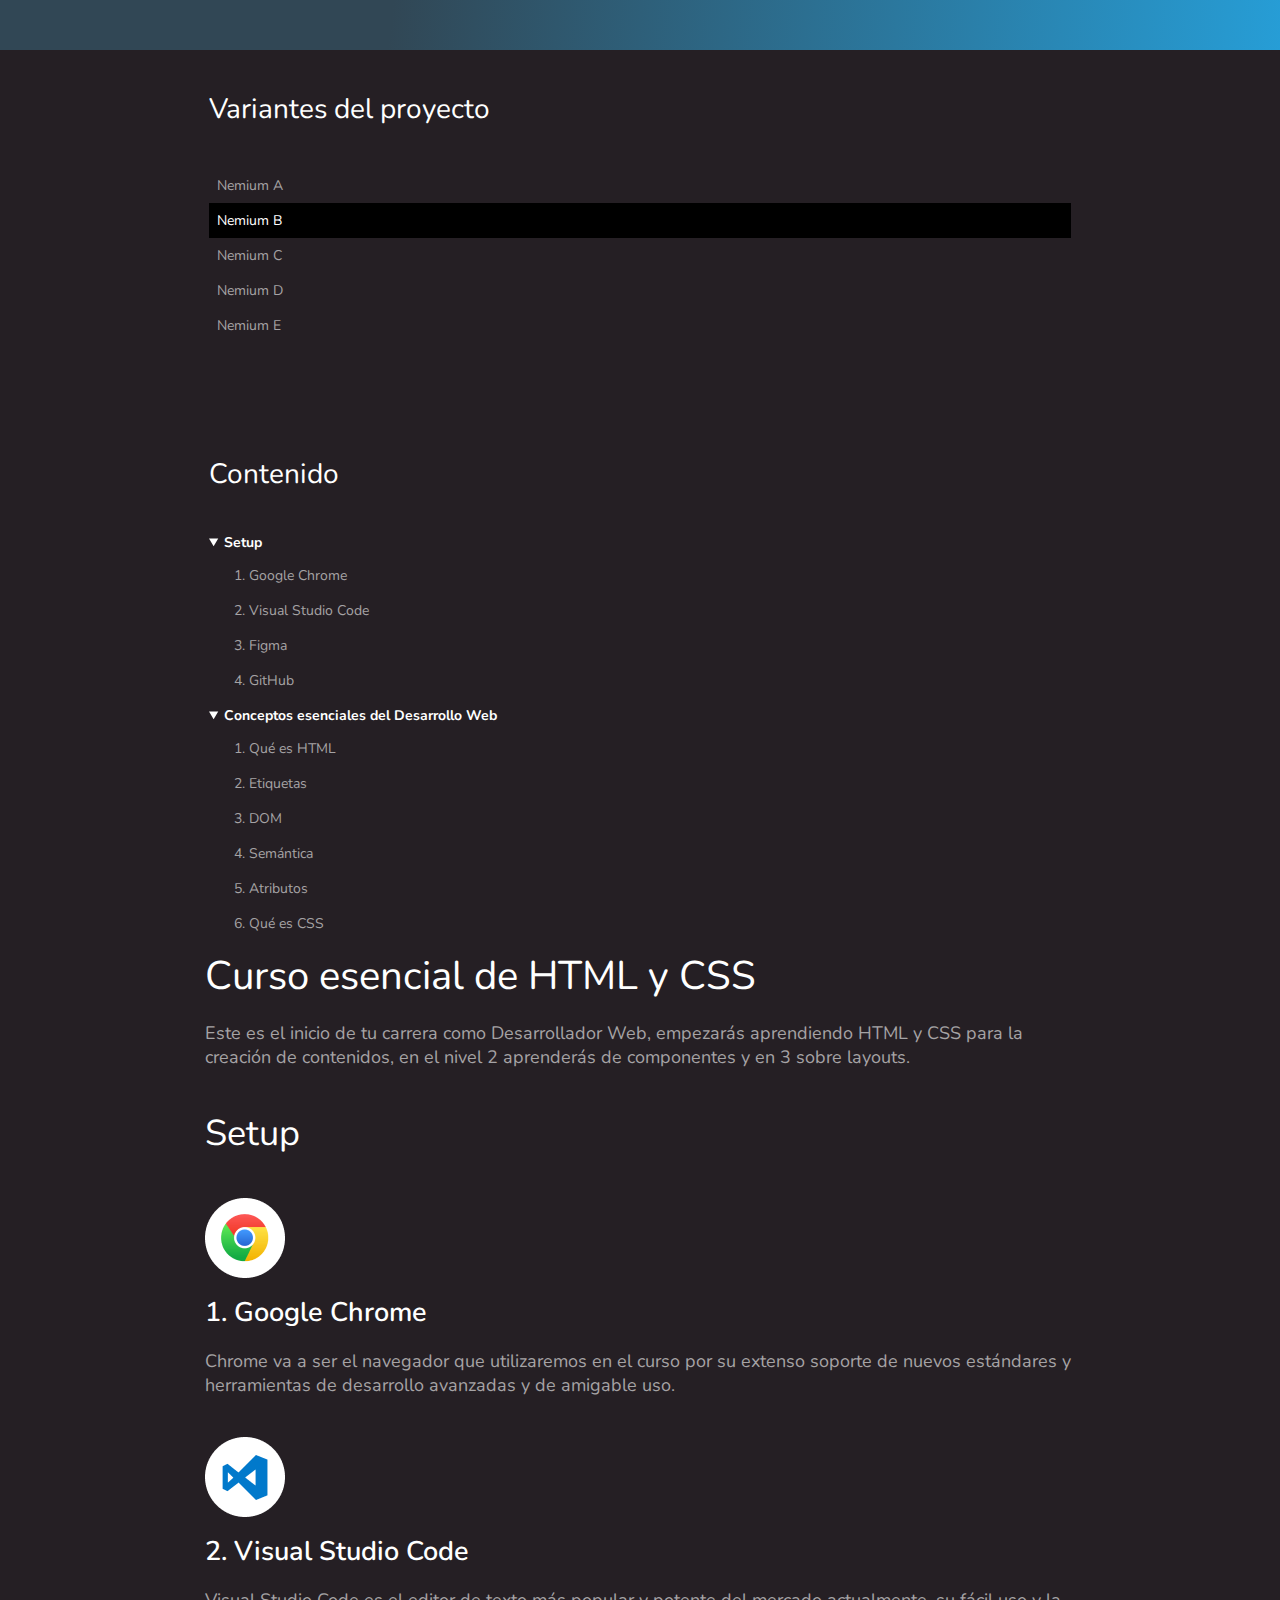
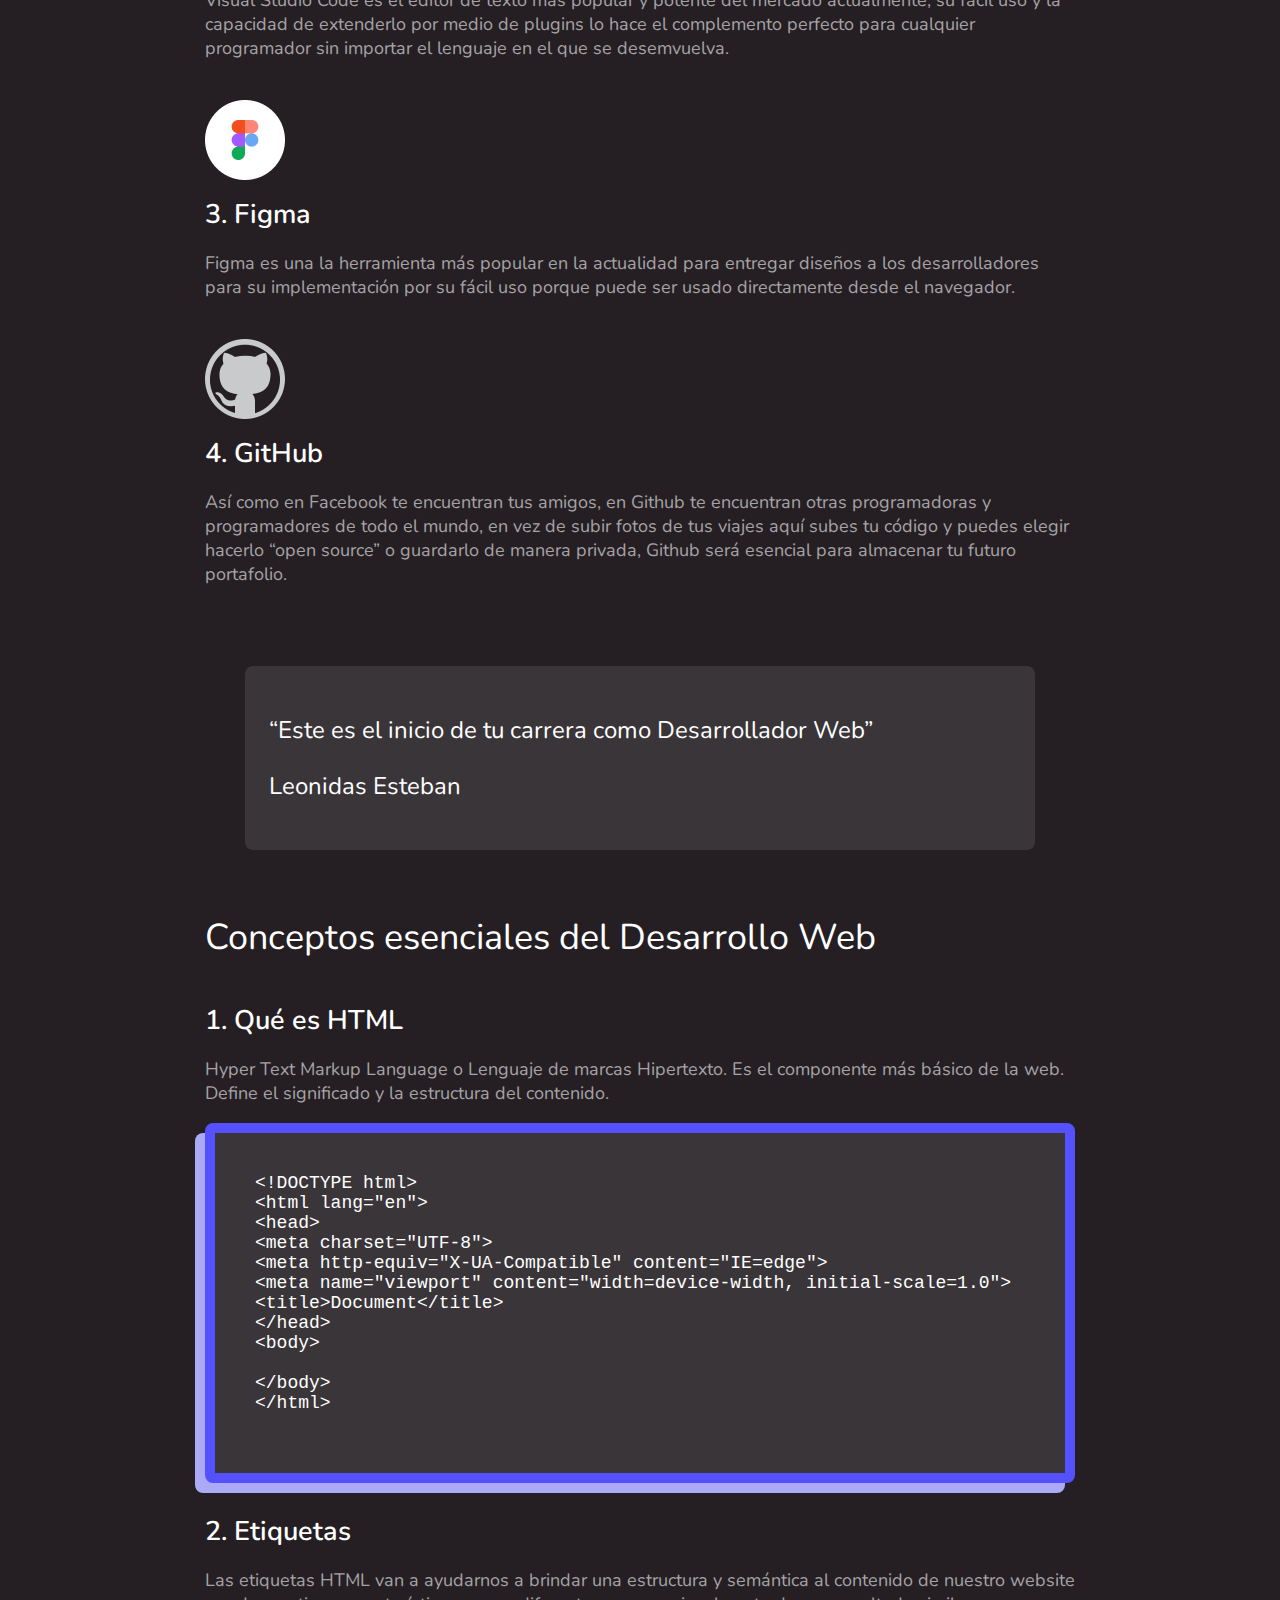
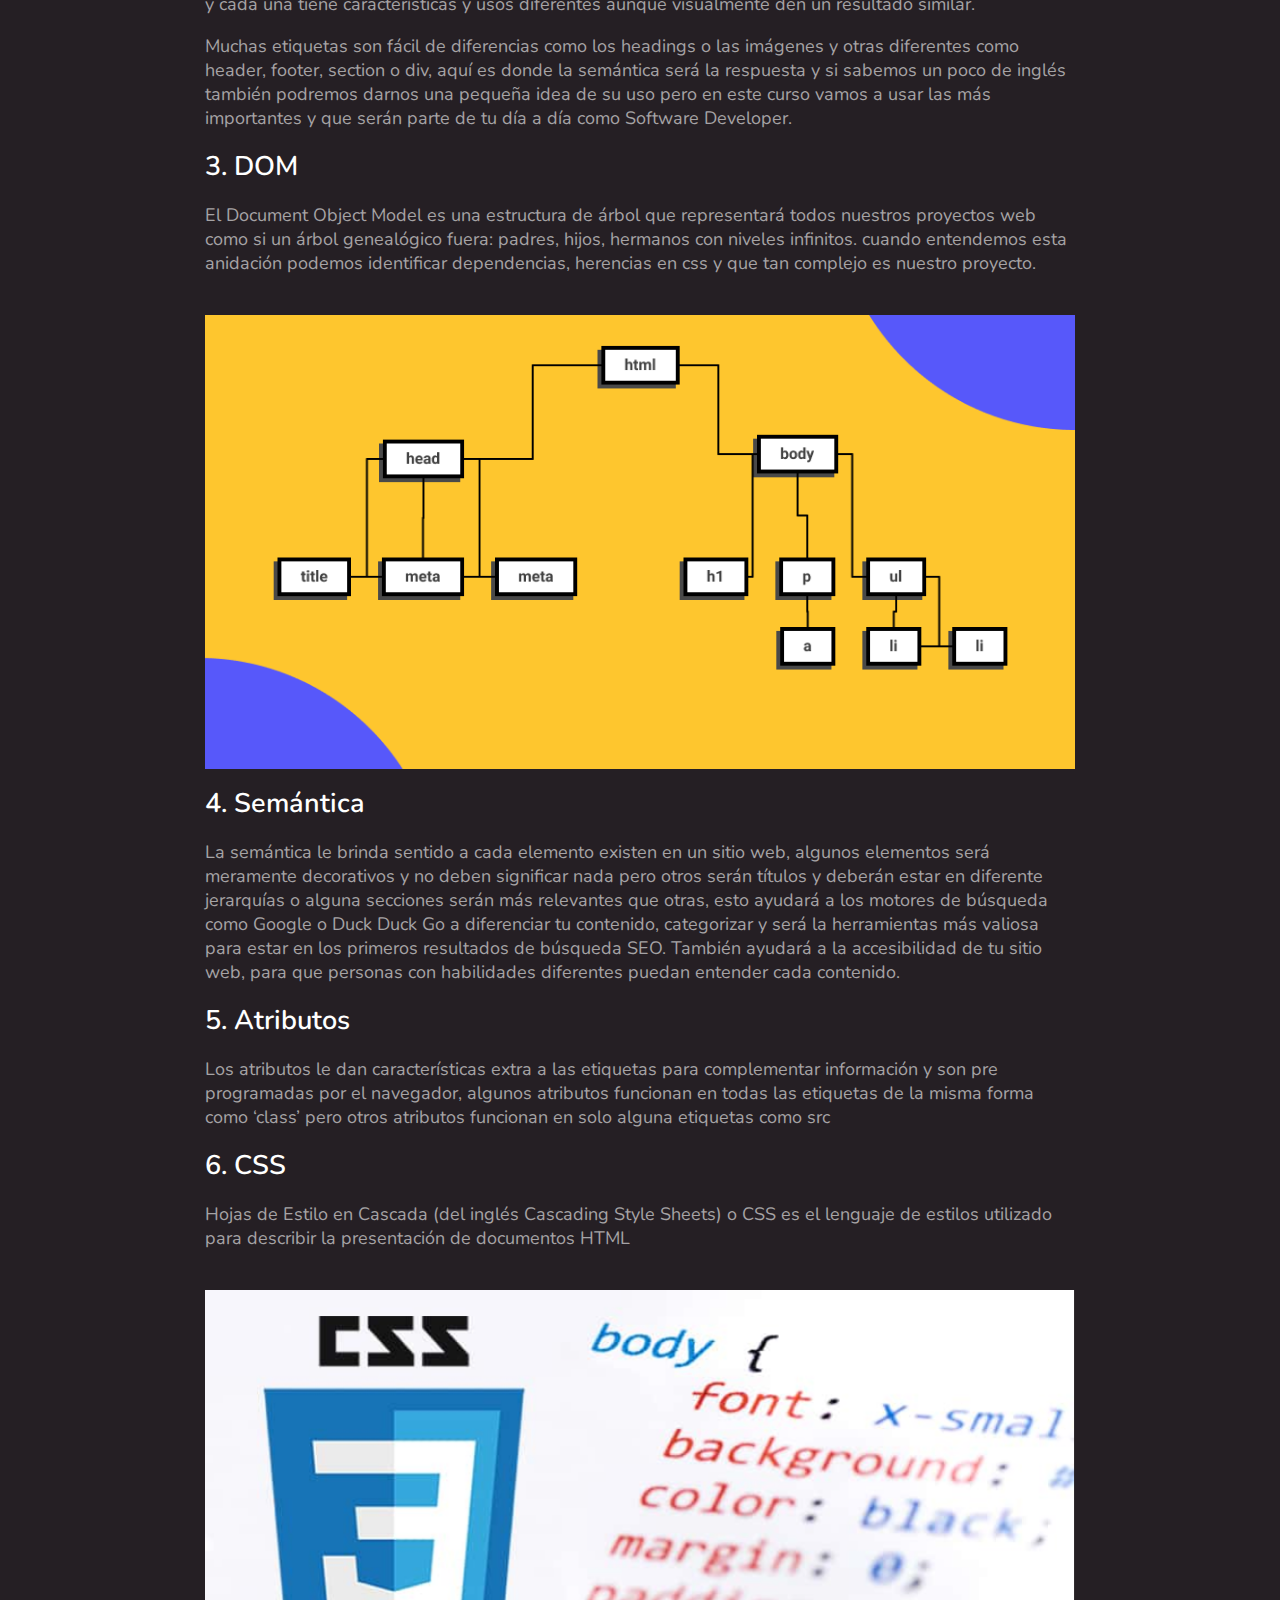
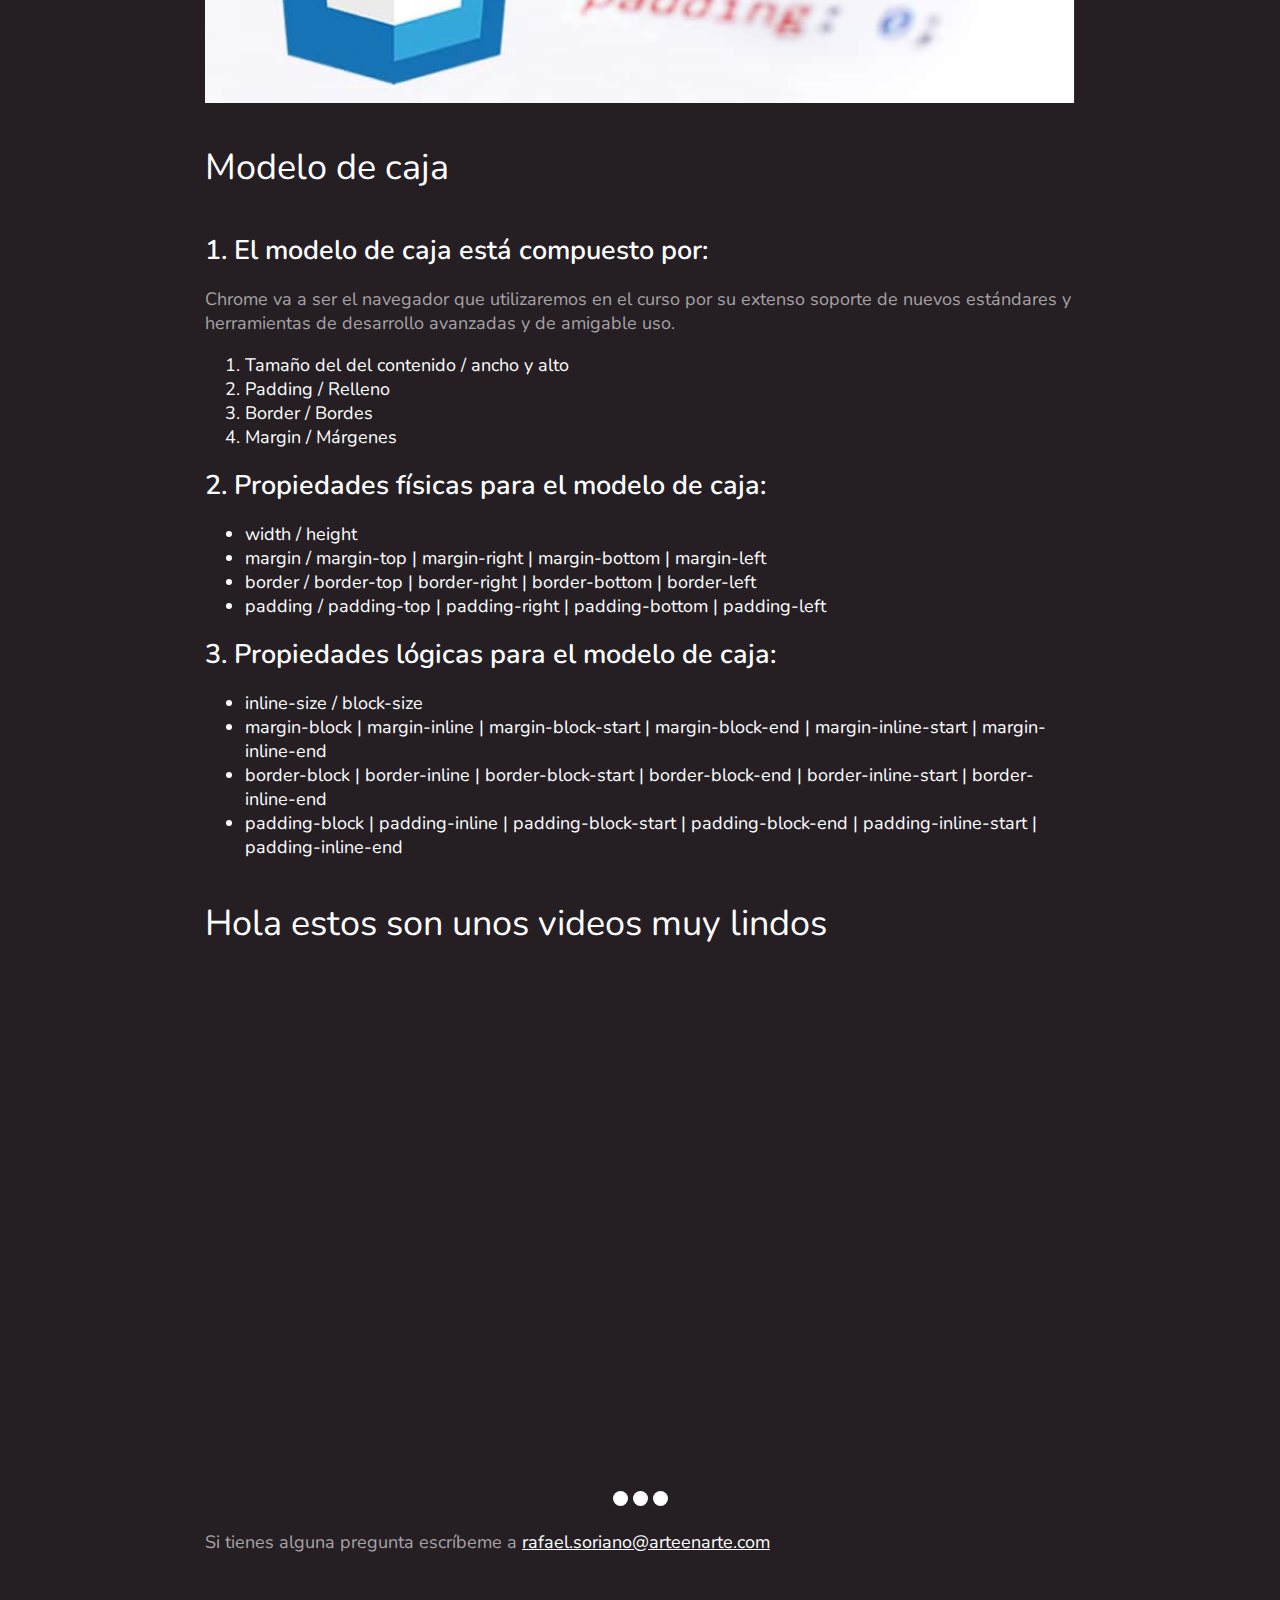
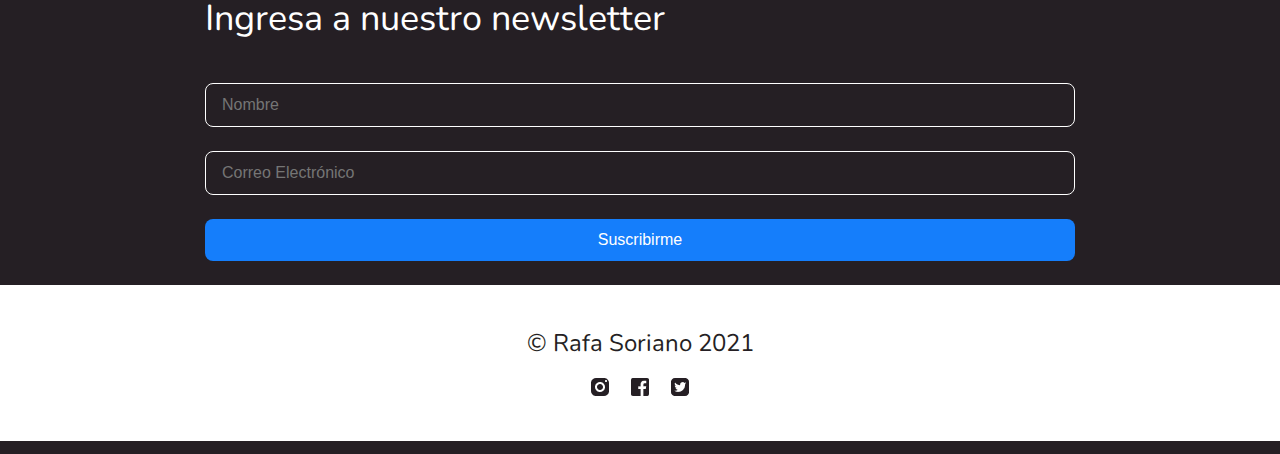
<file: index.html>
<!DOCTYPE html>
<html lang="en">
<head>
  <meta charset="UTF-8">
  <meta http-equiv="X-UA-Compatible" content="IE=edge">
  <meta name="viewport" content="width=device-width, initial-scale=1.0">
  <link rel="stylesheet" href="./css/styles-logical.css">
  <link rel="preconnect" href="https://fonts.googleapis.com">
  <link rel="preconnect" href="https://fonts.gstatic.com" crossorigin>
  <link href="https://fonts.googleapis.com/css2?family=Nunito:ital,wght@0,400;0,600;0,700;1,400;1,700&display=swap" rel="stylesheet">
  <title>El blog de Rafa</title>
  <link rel="apple-touch-icon" sizes="57x57" href="./favicon/apple-icon-57x57.png">
  <link rel="apple-touch-icon" sizes="60x60" href="./favicon/apple-icon-60x60.png">
  <link rel="apple-touch-icon" sizes="72x72" href="./favicon/apple-icon-72x72.png">
  <link rel="apple-touch-icon" sizes="76x76" href="./favicon/apple-icon-76x76.png">
  <link rel="apple-touch-icon" sizes="114x114" href="./favicon/apple-icon-114x114.png">
  <link rel="apple-touch-icon" sizes="120x120" href="./favicon/apple-icon-120x120.png">
  <link rel="apple-touch-icon" sizes="144x144" href="./favicon/apple-icon-144x144.png">
  <link rel="apple-touch-icon" sizes="152x152" href="./favicon/apple-icon-152x152.png">
  <link rel="apple-touch-icon" sizes="180x180" href="./favicon/apple-icon-180x180.png">
  <link rel="icon" type="image/png" sizes="192x192"  href="./favicon/android-icon-192x192.png">
  <link rel="icon" type="image/png" sizes="32x32" href="./favicon/favicon-32x32.png">
  <link rel="icon" type="image/png" sizes="96x96" href="./favicon/favicon-96x96.png">
  <link rel="icon" type="image/png" sizes="16x16" href="./favicon/favicon-16x16.png">
  <link rel="manifest" href="./favicon/manifest.json">
  <meta name="msapplication-TileColor" content="#ffffff">
  <meta name="msapplication-TileImage" content="./favicon/ms-icon-144x144.png">
  <meta name="theme-color" content="#ffffff">
</head>
<body>
  <div class="hero"></div>
  <div class="header">
    <div class="wrapper">
      <div class="header-content">
        <header>
          <nav class="nav-variants">
            <h2>Variantes del proyecto</h2>
            <ul>
              <li>
                <a href="./pages/nemium-a.html">Nemium A</a>
              </li>
              <li class="selected">
                <a href="#">Nemium B</a>
              </li>
              <li>
                <a href="./pages/nemium-c.html">Nemium C</a>
              </li>
              <li>
                <a href="./pages/nemium-d.html">Nemium D</a>
              </li>
              <li>
                <a href="">Nemium E</a>
              </li>
            </ul>
          </nav>
          <nav>
            <h2>Contenido</h2>
            <details open>
              <summary>
                Setup
              </summary>
              <ol>
                <li> 
                  <a href="#google-chrome">
                    Google Chrome
                  </a>
                </li>
                <li> 
                  <a href="#vsc">
                    Visual Studio Code
                  </a>
                </li>
                <li>
                  <a href="#figma">
                    Figma
                  </a>
                </li>
                <li>
                  <a href="#github">
                    GitHub
                  </a>
                </li>
              </ol>
            </details>
            
            <details open>
              <summary>
                Conceptos esenciales del Desarrollo Web
              </summary>
              <ol>
                <li>
                  <a href="#html">
                    Qué es HTML
                  </a>
                </li>
                <li>
                  <a href="#tags">
                    Etiquetas
                  </a> 
                </li>
                <li>
                  <a href="#dom">
                    DOM
                  </a>
                </li>
                <li>
                  <a href="#semantica">
                    Semántica
                  </a>
                </li>
                <li>
                  <a href="#attr">
                    Atributos
                  </a>
                </li>
                <li>
                  <a href="#css">
                    Qué es CSS
                  </a>
                </li>
              </ol>
            </details>
          </nav>
        </header>
      </div>
    </div>
  </div>
  <main class="main">
    <div class="wrapper">
      <div class="main-content">
        <h1>Curso esencial de HTML y CSS</h1>
        <p>
          Este es el inicio de tu carrera como Desarrollador Web, empezarás aprendiendo HTML y CSS para la creación de contenidos,
          en el nivel 2 aprenderás de componentes y en 3 sobre layouts.
        </p>
        <hr>
        <section class="section-content">
          <h2>Setup</h2>
          <img src="./images/google-chrome-white.png" alt="Logo de Google Chrome" title="Logo de Google Chrome">
          <h3 id="google-chrome">Google Chrome</h3>
          <p>
            Chrome va a ser el navegador que utilizaremos en el curso por su extenso soporte de nuevos estándares y 
            herramientas de desarrollo avanzadas y de amigable uso.
          </p>
        
          <img src="./images/visual-studio-code-white.png" alt="Logo de Visual Studio Code" title="Logo de Visual Studio Code">
          <h3 id="vsc">Visual Studio Code</h3>
          <p>
            Visual Studio Code es el editor de texto más popular y potente del mercado actualmente, su fácil uso y la capacidad 
            de extenderlo por medio de plugins lo hace el complemento perfecto para cualquier programador sin importar el 
            lenguaje en el que se desemvuelva.
          </p>
          
          <img src="./images/figma-white.png" alt="Logo de Figma" title="Logo de Figma">
          <h3 id="figma">Figma</h3>
          <p>
            Figma es una la herramienta más popular en la actualidad para entregar diseños a los desarrolladores para su 
            implementación por su fácil uso porque puede ser usado directamente desde el navegador.
          </p>
          
          <img src="./images/github-white.png" alt="Logo de Github" title="Logo de Github">
          <h3 id="github">GitHub</h3>
          <p>
            Así como en Facebook te encuentran tus amigos, en Github te encuentran otras programadoras y programadores de todo 
            el mundo, en vez de subir fotos de tus viajes aquí subes tu código y puedes elegir hacerlo “open source” o guardarlo 
            de manera privada, Github será esencial para almacenar tu futuro portafolio.
          </p>
          <blockquote>
            <p>
              “Este es el inicio de tu carrera como Desarrollador Web”
            </p>
            <p>
              <span>
                Leonidas Esteban
              </span>
            </p>
          </blockquote>
        </section>
        <hr>
        <section class="section-content">
          <h2>Conceptos esenciales del Desarrollo Web</h2>
          <h3 id="html">Qué es HTML</h3>
          <p>
            Hyper Text Markup Language o Lenguaje de marcas Hipertexto. Es el componente más básico de la web. 
            Define el significado y la estructura del contenido.
          </p>
          <pre>
&lt;!DOCTYPE html&gt;
&lt;html lang=&quot;en&quot;&gt;
&lt;head&gt;
&lt;meta charset=&quot;UTF-8&quot;&gt;
&lt;meta http-equiv=&quot;X-UA-Compatible&quot; content=&quot;IE=edge&quot;&gt;
&lt;meta name=&quot;viewport&quot; content=&quot;width=device-width, initial-scale=1.0&quot;&gt;
&lt;title&gt;Document&lt;/title&gt;
&lt;/head&gt;
&lt;body&gt;
    
&lt;/body&gt;
&lt;/html&gt;
          </pre>
        
          <h3 id="tags">Etiquetas</h3>
          <p>
            Las etiquetas HTML van a ayudarnos a brindar una estructura y semántica al contenido de nuestro website y cada una 
            tiene características y usos diferentes aunque visualmente den un resultado similar.
          </p>
          <p>
            Muchas etiquetas son fácil de diferencias como los headings o las imágenes y otras diferentes como header, footer, 
            section o div, aquí es donde la semántica será la respuesta y si sabemos un poco de inglés también podremos darnos 
            una pequeña idea de su uso pero en este curso vamos a usar las más importantes y que serán parte de tu día a día 
            como Software Developer.
          </p>
        
          <h3 id="dom">DOM</h3>
          <p>
            El Document Object Model es una estructura de árbol que representará todos nuestros proyectos web como si un árbol 
            genealógico fuera: padres, hijos, hermanos con niveles infinitos. cuando entendemos esta anidación podemos 
            identificar dependencias, herencias en css y que tan complejo es nuestro proyecto.
          </p>
          <img src="./images/dom.png" alt="Estructura de árbol que representa el DOM" >
        
          <h3 id="semantica">Semántica</h3>
          <p>
            La semántica le brinda sentido a cada elemento existen en un sitio web, algunos elementos será meramente decorativos 
            y no deben significar nada pero otros serán títulos y deberán estar en diferente jerarquías o alguna secciones serán 
            más relevantes que otras, esto ayudará a los motores de búsqueda como Google o Duck Duck Go a diferenciar tu 
            contenido, categorizar y será la herramientas más valiosa para estar en los primeros resultados de búsqueda SEO. 
            También ayudará a la accesibilidad de tu sitio web, para que personas con habilidades diferentes puedan entender 
            cada contenido.
          </p>
        
          <h3 id="attr">Atributos</h3>
          <p>
            Los atributos le dan características extra a las etiquetas para complementar información y son pre programadas por 
            el navegador, algunos atributos funcionan en todas las etiquetas de la misma forma como ‘class’ pero otros atributos 
            funcionan en solo alguna etiquetas como src
          </p>
        
          <h3 id="css">CSS</h3>
          <p>
            Hojas de Estilo en Cascada (del inglés Cascading Style Sheets) o CSS es el lenguaje de estilos utilizado para 
            describir la presentación de documentos HTML
          </p>
          <img src="./images/css.png" alt="Propiedades de CSS">
        </section>
        
        <section class="section-content">
          <h2>Modelo de caja</h2>
        
          <h3>El modelo de caja está compuesto por:</h3>
          <p>
            Chrome va a ser el navegador que utilizaremos en el curso por su extenso soporte de nuevos estándares y herramientas 
            de desarrollo avanzadas y de amigable uso.
          </p>
          <ol>
            <li>Tamaño del del contenido / ancho y alto </li>
            <li>Padding / Relleno</li>
            <li>Border / Bordes</li>
            <li>Margin / Márgenes</li>
          </ol>
        
          <h3>Propiedades físicas para el modelo de caja:</h3>
          <ul>
            <li>width / height</li>
            <li>margin / margin-top | margin-right | margin-bottom | margin-left</li>
            <li>border / border-top | border-right | border-bottom | border-left</li>
            <li>padding / padding-top | padding-right | padding-bottom | padding-left</li>
          </ul>
        
          <h3>Propiedades lógicas para el modelo de caja:</h3>
          <ul>
            <li>inline-size / block-size</li>
            <li>margin-block | margin-inline | margin-block-start | margin-block-end | margin-inline-start | margin-inline-end</li>
            <li>border-block | border-inline | border-block-start | border-block-end | border-inline-start | border-inline-end</li>
            <li>padding-block | padding-inline | padding-block-start | padding-block-end | padding-inline-start | padding-inline-end</li>
          </ul>
    
        </section>

        <section class="section-content">
          <h2>Hola estos son unos videos muy lindos</h2>
          <div class="slider">
            <scroll-container class="slider-container">
              <scroll-page class="slider-slide" id="video-1">
                <iframe class="video" width="560" height="315" src="https://www.youtube.com/embed/KGj-5E3EG0Q" title="YouTube video player" frameborder="0" allow="accelerometer; autoplay; clipboard-write; encrypted-media; gyroscope; picture-in-picture" allowfullscreen></iframe>
              </scroll-page>
              <scroll-page class="slider-slide" id="video-2">
                <iframe class="video" width="560" height="315" src="https://www.youtube.com/embed/g3RKFBbROjk" title="YouTube video player" frameborder="0" allow="accelerometer; autoplay; clipboard-write; encrypted-media; gyroscope; picture-in-picture" allowfullscreen></iframe>
              </scroll-page>
              <scroll-page class="slider-slide" id="video-3">
                <iframe class="video" width="560" height="315" src="https://www.youtube.com/embed/g3CbDto2zzs" title="YouTube video player" frameborder="0" allow="accelerometer; autoplay; clipboard-write; encrypted-media; gyroscope; picture-in-picture" allowfullscreen></iframe>
              </scroll-page>
            </scroll-container>
            <div class="slider-bullet-list">
              <a href="#video-1" class="slider-bullet"></a>
              <a href="#video-2" class="slider-bullet"></a>
              <a href="#video-3" class="slider-bullet"></a>
            </div>
          </div>
        </section>
        <p>
          Si tienes alguna pregunta escríbeme a 
          <a href="mailto:rafael.soriano@arteenarte.com">rafael.soriano@arteenarte.com</a>
        </p>
        <section class="section-content">
          <h2>Ingresa a nuestro newsletter</h2>
          <form action="#" class="form">
            <input type="text" required placeholder="Nombre"/>
            <input type="email" required placeholder="Correo Electrónico"/>
            <input type="submit" value="Suscribirme" />
          </form>
        </section>
      </div>
    </div>
  </main>
  <footer>
    <div>
      <p class="copyright">
        © Rafa Soriano 2021
      </p>
      <p class="social-networks">
        <img src="./images/insta.png" alt="insta">
        <img src="./images/facebook.png" alt="facebook">
        <img src="./images/twitter.png" alt="twitter">
      </p>
    </div>
  </footer>
</body>
</html>
</file>
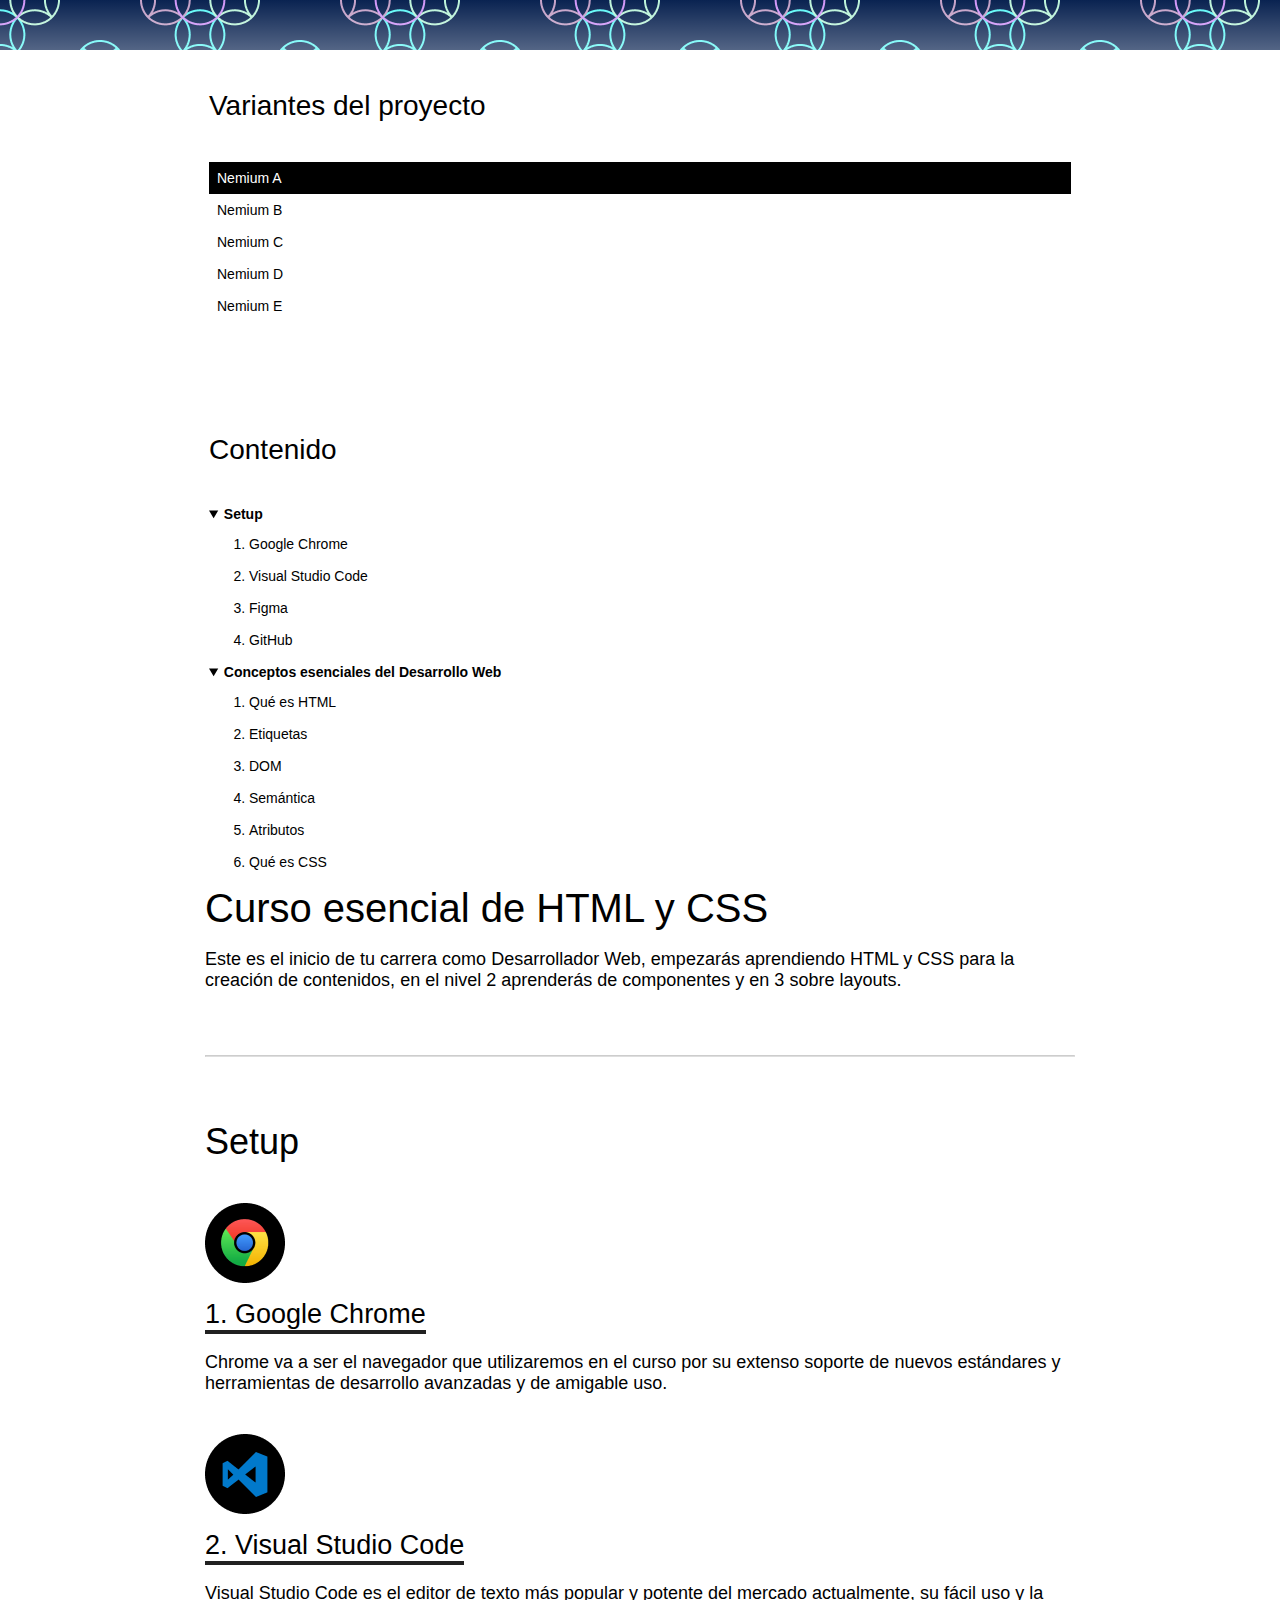
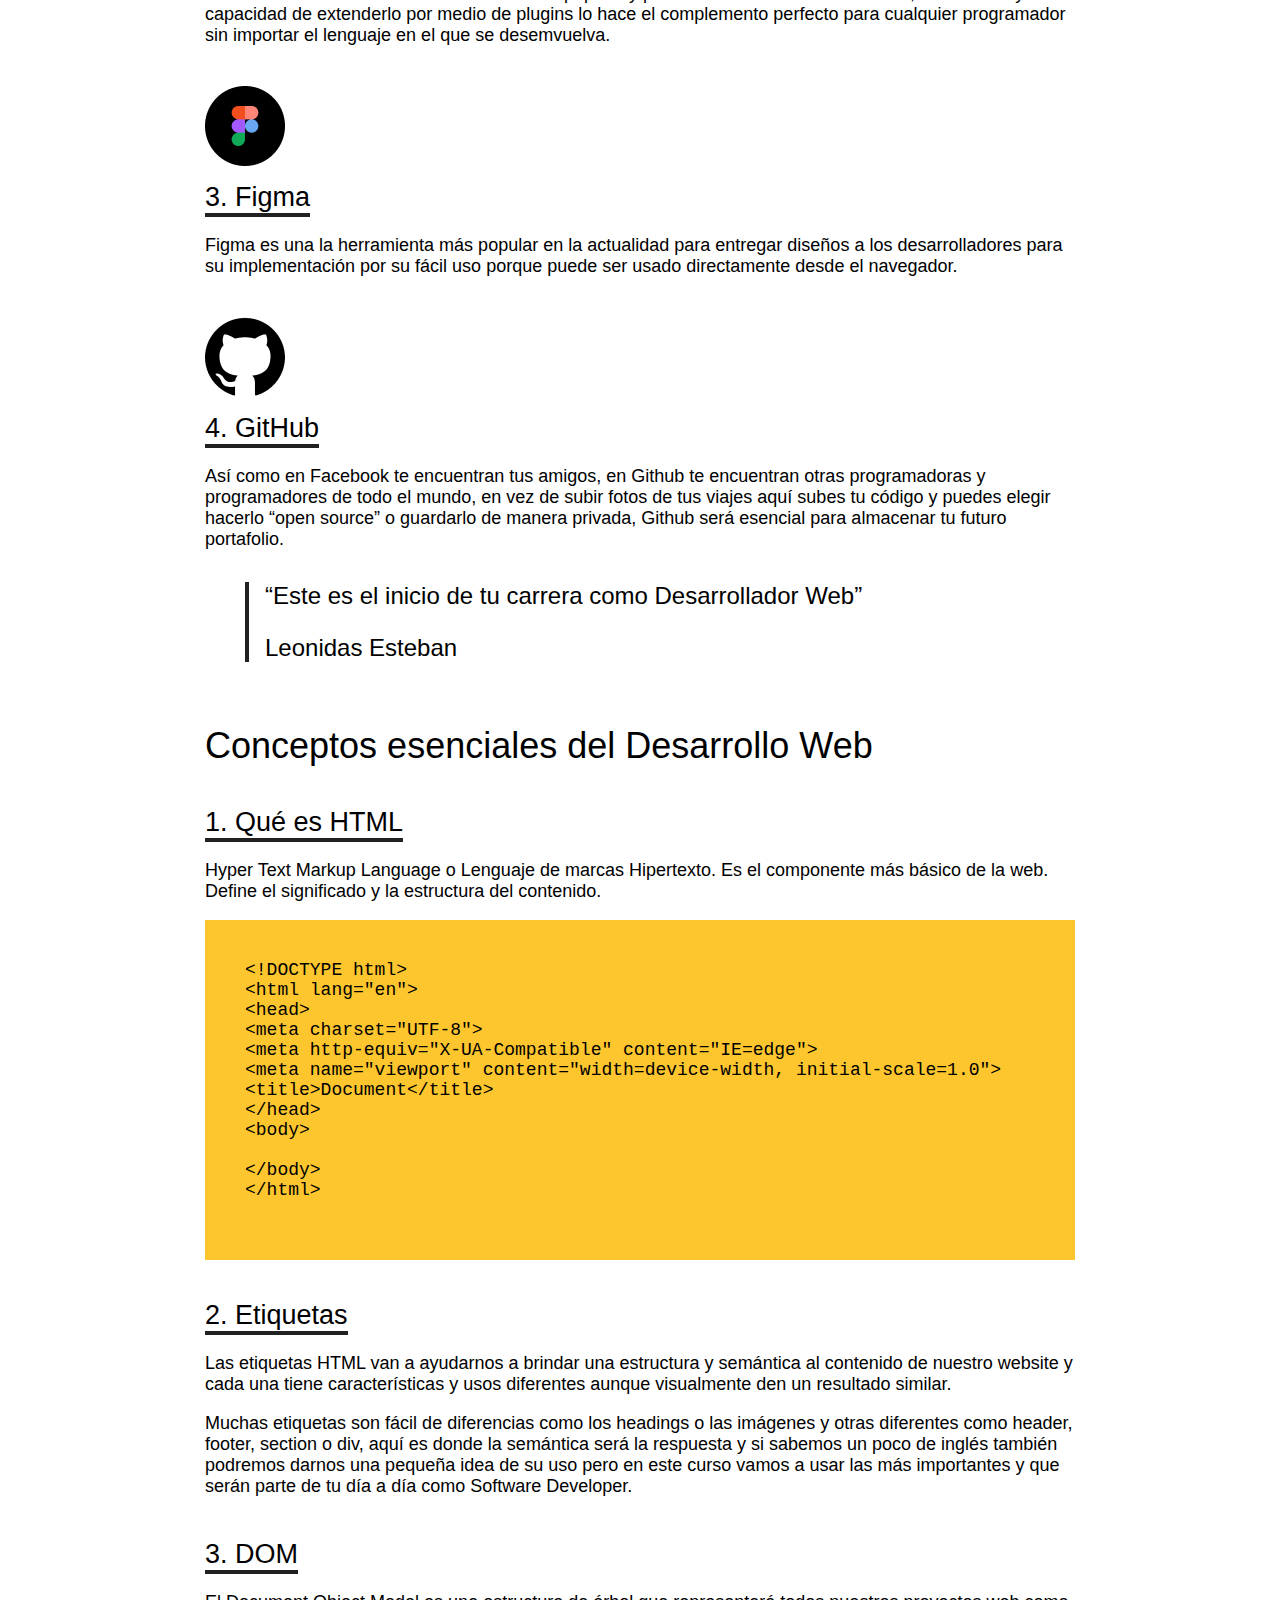
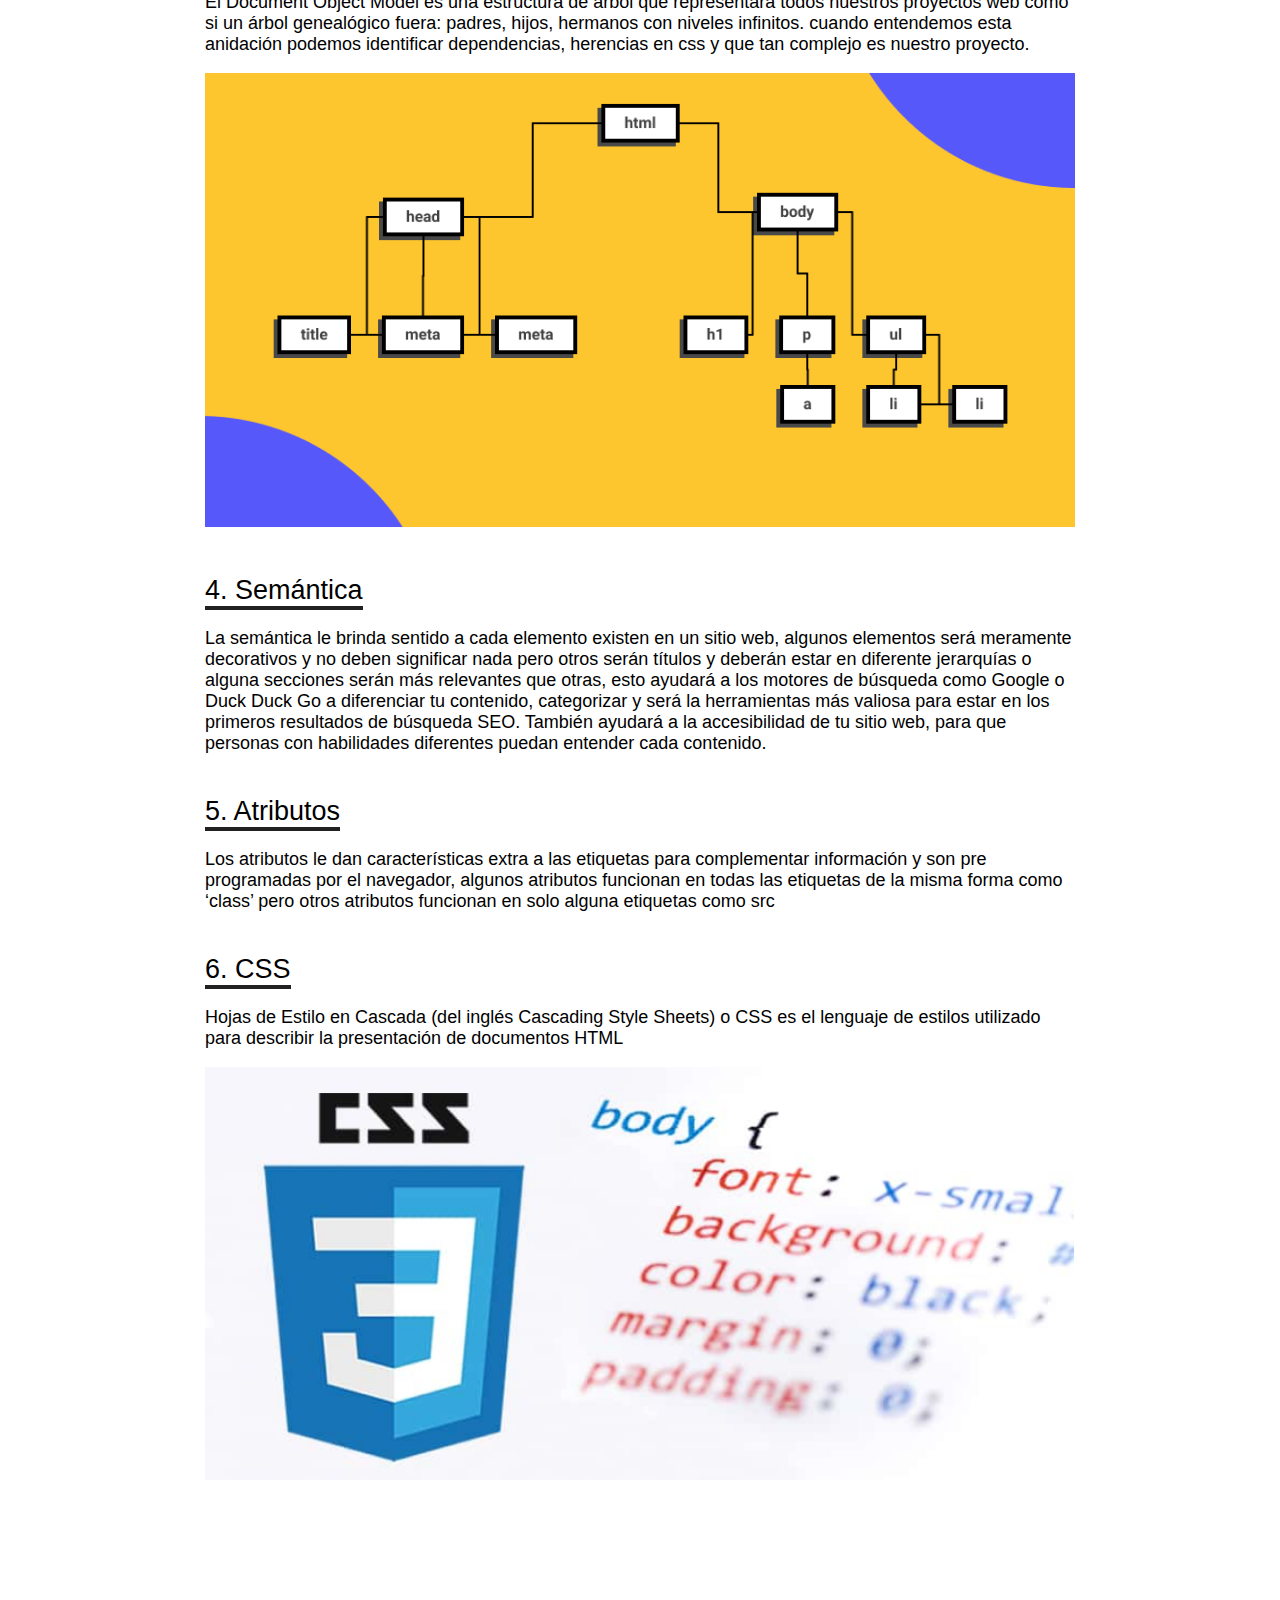
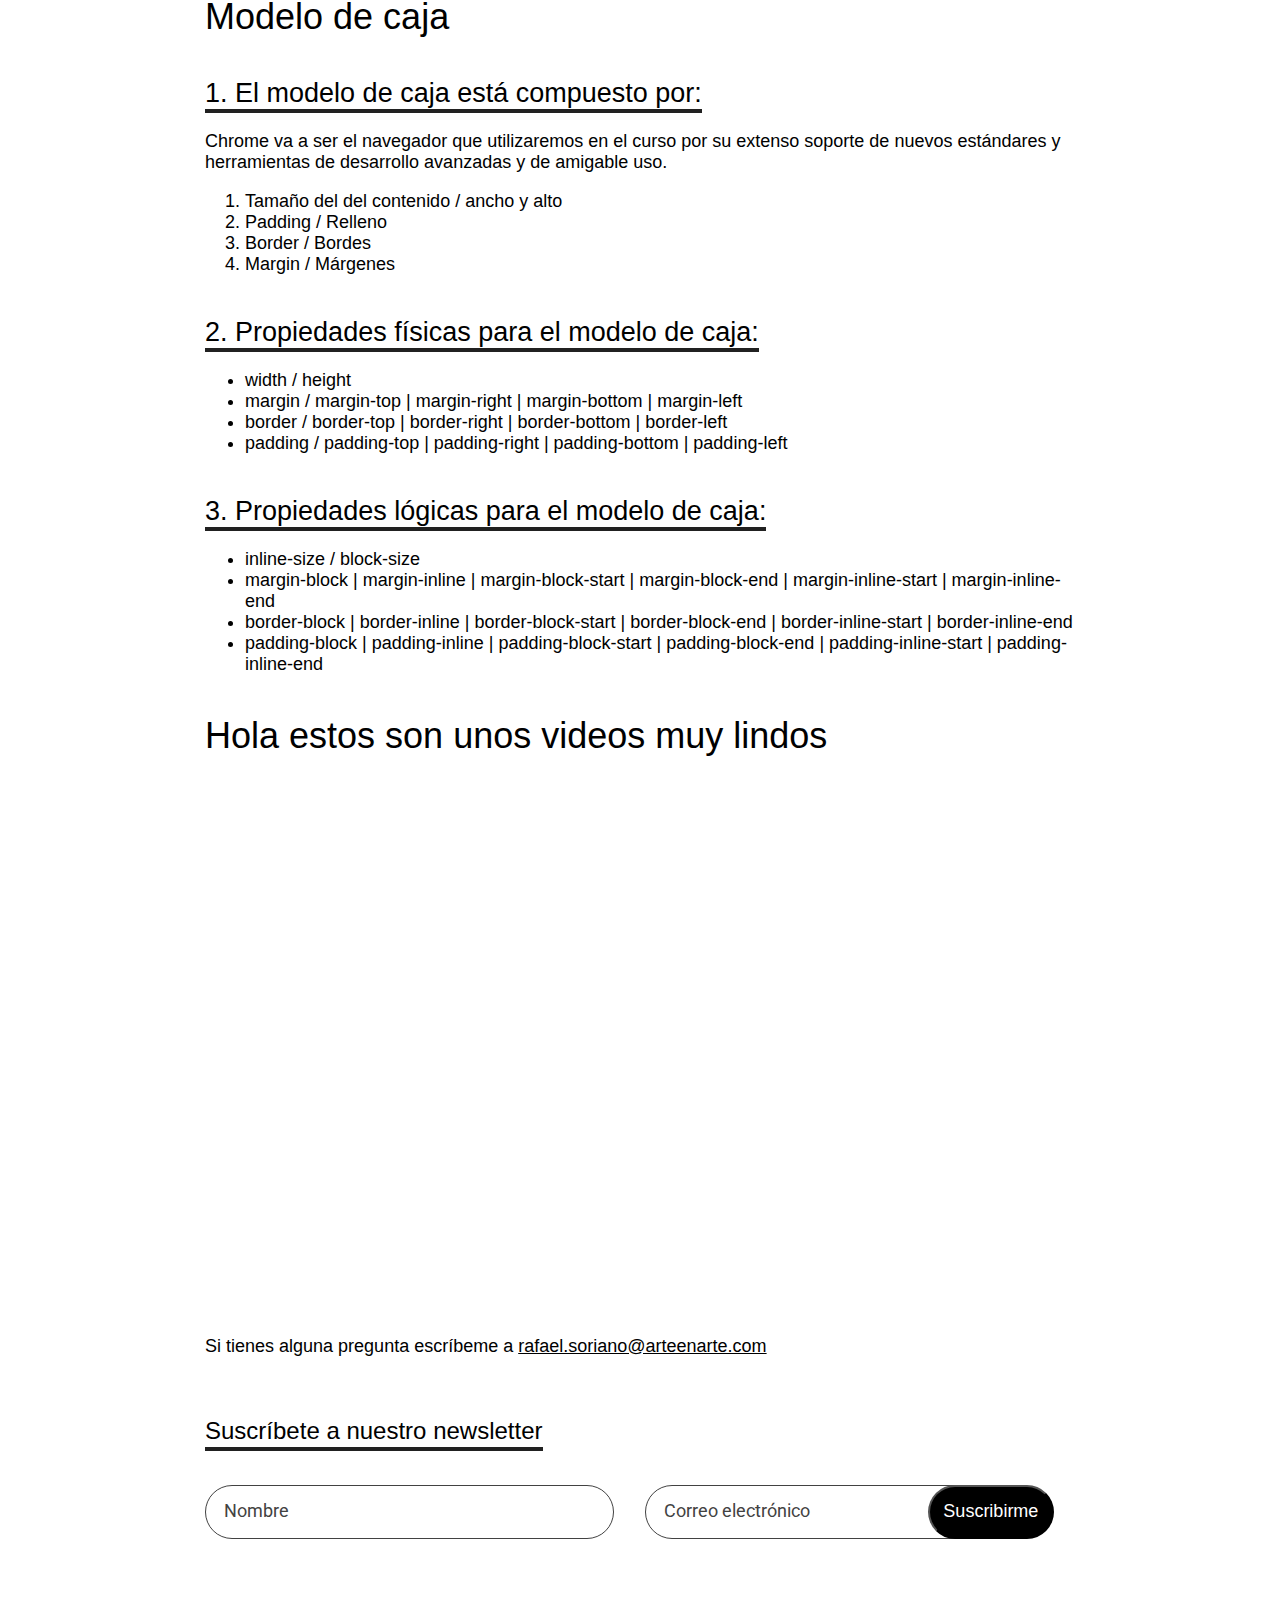
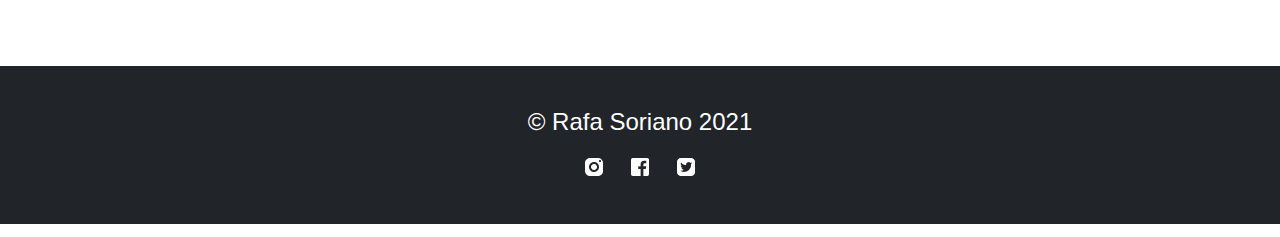
<file: pages/nemium-a.html>
<!DOCTYPE html>
<html lang="en">
<head>
  <meta charset="UTF-8">
  <meta http-equiv="X-UA-Compatible" content="IE=edge">
  <meta name="viewport" content="width=device-width, initial-scale=1.0">
  <link rel="stylesheet" href="./../css/styles-nemium-a.css">
  <link rel="preconnect" href="https://fonts.googleapis.com">
  <link rel="preconnect" href="https://fonts.gstatic.com" crossorigin>
  <link href="https://fonts.googleapis.com/css2?family=Roboto:ital,wght@0,400;0,600;0,700;1,400;1,700&display=swap" rel="stylesheet">
  <title>El blog de Rafa</title>
  <link rel="apple-touch-icon" sizes="57x57" href="./../favicon/apple-icon-57x57.png">
  <link rel="apple-touch-icon" sizes="60x60" href="./../favicon/apple-icon-60x60.png">
  <link rel="apple-touch-icon" sizes="72x72" href="./../favicon/apple-icon-72x72.png">
  <link rel="apple-touch-icon" sizes="76x76" href="./../favicon/apple-icon-76x76.png">
  <link rel="apple-touch-icon" sizes="114x114" href="./../favicon/apple-icon-114x114.png">
  <link rel="apple-touch-icon" sizes="120x120" href="./../favicon/apple-icon-120x120.png">
  <link rel="apple-touch-icon" sizes="144x144" href="./../favicon/apple-icon-144x144.png">
  <link rel="apple-touch-icon" sizes="152x152" href="./../favicon/apple-icon-152x152.png">
  <link rel="apple-touch-icon" sizes="180x180" href="./../favicon/apple-icon-180x180.png">
  <link rel="icon" type="image/png" sizes="192x192"  href="./../favicon/android-icon-192x192.png">
  <link rel="icon" type="image/png" sizes="32x32" href="./../favicon/favicon-32x32.png">
  <link rel="icon" type="image/png" sizes="96x96" href="./../favicon/favicon-96x96.png">
  <link rel="icon" type="image/png" sizes="16x16" href="./../favicon/favicon-16x16.png">
  <link rel="manifest" href="-/../favicon/manifest.json">
  <meta name="msapplication-TileColor" content="#ffffff">
  <meta name="msapplication-TileImage" content="./../favicon/ms-icon-144x144.png">
  <meta name="theme-color" content="#ffffff">
</head>
<body>
  <div class="hero"></div>
  <div class="header">
    <div class="wrapper">
      <div class="header-content">
        <header>
          <nav class="nav-variants">
            <h2>Variantes del proyecto</h2>
            <ul>
              <li class="selected">
                <a href="#">Nemium A</a>
              </li>
              <li>
                <a href="./../index.html">Nemium B</a>
              </li>
              <li>
                <a href="./nemium-c.html">Nemium C</a>
              </li>
              <li>
                <a href="./nemium-d.html">Nemium D</a>
              </li>
              <li>
                <a href="">Nemium E</a>
              </li>
            </ul>
          </nav>
          <nav>
            <h2>Contenido</h2>
            <details open>
              <summary>
                Setup
              </summary>
              <ol>
                <li> 
                  <a href="#google-chrome">
                    Google Chrome
                  </a>
                </li>
                <li> 
                  <a href="#vsc">
                    Visual Studio Code
                  </a>
                </li>
                <li>
                  <a href="#figma">
                    Figma
                  </a>
                </li>
                <li>
                  <a href="#github">
                    GitHub
                  </a>
                </li>
              </ol>
            </details>
            
            <details open>
              <summary>
                Conceptos esenciales del Desarrollo Web
              </summary>
              <ol>
                <li>
                  <a href="#html">
                    Qué es HTML
                  </a>
                </li>
                <li>
                  <a href="#tags">
                    Etiquetas
                  </a> 
                </li>
                <li>
                  <a href="#dom">
                    DOM
                  </a>
                </li>
                <li>
                  <a href="#semantica">
                    Semántica
                  </a>
                </li>
                <li>
                  <a href="#attr">
                    Atributos
                  </a>
                </li>
                <li>
                  <a href="#css">
                    Qué es CSS
                  </a>
                </li>
              </ol>
            </details>
          </nav>
        </header>
      </div>
    </div>
  </div>
  <main class="main">
    <div class="wrapper">
      <div class="main-content">
        <h1>Curso esencial de HTML y CSS</h1>
        <p class="description">
          Este es el inicio de tu carrera como Desarrollador Web, empezarás aprendiendo HTML y CSS para la creación de contenidos,
          en el nivel 2 aprenderás de componentes y en 3 sobre layouts.
        </p>
        <hr>
        <section class="section-content">
          <h2>Setup</h2>
          <img src="./../images/google-chrome.png" class="logo" alt="Logo de Google Chrome" title="Logo de Google Chrome">
          <h3 id="google-chrome">Google Chrome</h3>
          <p>
            Chrome va a ser el navegador que utilizaremos en el curso por su extenso soporte de nuevos estándares y 
            herramientas de desarrollo avanzadas y de amigable uso.
          </p>
        
          <img src="./../images/visual-studio-code.png" class="logo" alt="Logo de Visual Studio Code" title="Logo de Visual Studio Code">
          <h3 id="vsc">Visual Studio Code</h3>
          <p>
            Visual Studio Code es el editor de texto más popular y potente del mercado actualmente, su fácil uso y la capacidad 
            de extenderlo por medio de plugins lo hace el complemento perfecto para cualquier programador sin importar el 
            lenguaje en el que se desemvuelva.
          </p>
          
          <img src="./../images/figma.png" class="logo" alt="Logo de Figma" title="Logo de Figma">
          <h3 id="figma">Figma</h3>
          <p>
            Figma es una la herramienta más popular en la actualidad para entregar diseños a los desarrolladores para su 
            implementación por su fácil uso porque puede ser usado directamente desde el navegador.
          </p>
          
          <img src="./../images/github.png" class="logo" alt="Logo de Github" title="Logo de Github">
          <h3 id="github">GitHub</h3>
          <p>
            Así como en Facebook te encuentran tus amigos, en Github te encuentran otras programadoras y programadores de todo 
            el mundo, en vez de subir fotos de tus viajes aquí subes tu código y puedes elegir hacerlo “open source” o guardarlo 
            de manera privada, Github será esencial para almacenar tu futuro portafolio.
          </p>
          <blockquote>
            <p>
              “Este es el inicio de tu carrera como Desarrollador Web”
            </p>
            <p>
              <span>
                Leonidas Esteban
              </span>
            </p>
          </blockquote>
        </section>
        <section class="section-content">
          <h2>Conceptos esenciales del Desarrollo Web</h2>
          <h3 id="html" class="initial">Qué es HTML</h3>
          <p>
            Hyper Text Markup Language o Lenguaje de marcas Hipertexto. Es el componente más básico de la web. 
            Define el significado y la estructura del contenido.
          </p>
          <pre>
&lt;!DOCTYPE html&gt;
&lt;html lang=&quot;en&quot;&gt;
&lt;head&gt;
&lt;meta charset=&quot;UTF-8&quot;&gt;
&lt;meta http-equiv=&quot;X-UA-Compatible&quot; content=&quot;IE=edge&quot;&gt;
&lt;meta name=&quot;viewport&quot; content=&quot;width=device-width, initial-scale=1.0&quot;&gt;
&lt;title&gt;Document&lt;/title&gt;
&lt;/head&gt;
&lt;body&gt;
    
&lt;/body&gt;
&lt;/html&gt;
          </pre>
        
          <h3 id="tags">Etiquetas</h3>
          <p>
            Las etiquetas HTML van a ayudarnos a brindar una estructura y semántica al contenido de nuestro website y cada una 
            tiene características y usos diferentes aunque visualmente den un resultado similar.
          </p>
          <p>
            Muchas etiquetas son fácil de diferencias como los headings o las imágenes y otras diferentes como header, footer, 
            section o div, aquí es donde la semántica será la respuesta y si sabemos un poco de inglés también podremos darnos 
            una pequeña idea de su uso pero en este curso vamos a usar las más importantes y que serán parte de tu día a día 
            como Software Developer.
          </p>
        
          <h3 id="dom">DOM</h3>
          <p>
            El Document Object Model es una estructura de árbol que representará todos nuestros proyectos web como si un árbol 
            genealógico fuera: padres, hijos, hermanos con niveles infinitos. cuando entendemos esta anidación podemos 
            identificar dependencias, herencias en css y que tan complejo es nuestro proyecto.
          </p>
          <img src="./../images/dom.png" id="poster-1" alt="Estructura de árbol que representa el DOM" >
        
          <h3 id="semantica">Semántica</h3>
          <p>
            La semántica le brinda sentido a cada elemento existen en un sitio web, algunos elementos será meramente decorativos 
            y no deben significar nada pero otros serán títulos y deberán estar en diferente jerarquías o alguna secciones serán 
            más relevantes que otras, esto ayudará a los motores de búsqueda como Google o Duck Duck Go a diferenciar tu 
            contenido, categorizar y será la herramientas más valiosa para estar en los primeros resultados de búsqueda SEO. 
            También ayudará a la accesibilidad de tu sitio web, para que personas con habilidades diferentes puedan entender 
            cada contenido.
          </p>
        
          <h3 id="attr">Atributos</h3>
          <p>
            Los atributos le dan características extra a las etiquetas para complementar información y son pre programadas por 
            el navegador, algunos atributos funcionan en todas las etiquetas de la misma forma como ‘class’ pero otros atributos 
            funcionan en solo alguna etiquetas como src
          </p>
        
          <h3 id="css">CSS</h3>
          <p>
            Hojas de Estilo en Cascada (del inglés Cascading Style Sheets) o CSS es el lenguaje de estilos utilizado para 
            describir la presentación de documentos HTML
          </p>
          <img src="./../images/css.png" id="poster-2" alt="Propiedades de CSS">
        </section>
        
        <section class="section-content">
          <h2>Modelo de caja</h2>
        
          <h3 class="initial">El modelo de caja está compuesto por:</h3>
          <p>
            Chrome va a ser el navegador que utilizaremos en el curso por su extenso soporte de nuevos estándares y herramientas 
            de desarrollo avanzadas y de amigable uso.
          </p>
          <ol>
            <li>Tamaño del del contenido / ancho y alto </li>
            <li>Padding / Relleno</li>
            <li>Border / Bordes</li>
            <li>Margin / Márgenes</li>
          </ol>
        
          <h3>Propiedades físicas para el modelo de caja:</h3>
          <ul>
            <li>width / height</li>
            <li>margin / margin-top | margin-right | margin-bottom | margin-left</li>
            <li>border / border-top | border-right | border-bottom | border-left</li>
            <li>padding / padding-top | padding-right | padding-bottom | padding-left</li>
          </ul>
        
          <h3>Propiedades lógicas para el modelo de caja:</h3>
          <ul>
            <li>inline-size / block-size</li>
            <li>margin-block | margin-inline | margin-block-start | margin-block-end | margin-inline-start | margin-inline-end</li>
            <li>border-block | border-inline | border-block-start | border-block-end | border-inline-start | border-inline-end</li>
            <li>padding-block | padding-inline | padding-block-start | padding-block-end | padding-inline-start | padding-inline-end</li>
          </ul>
    
        </section>

        <section class="section-content">
          <h2>Hola estos son unos videos muy lindos</h2>
          <div class="slider">
            <scroll-container class="slider-container">
              <scroll-page class="slider-slide" id="video-1">
                <iframe class="video" width="560" height="315" src="https://www.youtube.com/embed/KGj-5E3EG0Q" title="YouTube video player" frameborder="0" allow="accelerometer; autoplay; clipboard-write; encrypted-media; gyroscope; picture-in-picture" allowfullscreen></iframe>
              </scroll-page>
              <scroll-page class="slider-slide" id="video-2">
                <iframe class="video" width="560" height="315" src="https://www.youtube.com/embed/g3RKFBbROjk" title="YouTube video player" frameborder="0" allow="accelerometer; autoplay; clipboard-write; encrypted-media; gyroscope; picture-in-picture" allowfullscreen></iframe>
              </scroll-page>
              <scroll-page class="slider-slide" id="video-3">
                <iframe class="video" width="560" height="315" src="https://www.youtube.com/embed/g3CbDto2zzs" title="YouTube video player" frameborder="0" allow="accelerometer; autoplay; clipboard-write; encrypted-media; gyroscope; picture-in-picture" allowfullscreen></iframe>
              </scroll-page>
            </scroll-container>
            <div class="slider-bullet-list">
              <a href="#video-1" class="slider-bullet"></a>
              <a href="#video-2" class="slider-bullet"></a>
              <a href="#video-3" class="slider-bullet"></a>
            </div>
          </div>
        </section>
        <p>
          Si tienes alguna pregunta escríbeme a 
          <a href="mailto:rafael.soriano@arteenarte.com">rafael.soriano@arteenarte.com</a>
        </p>
        <section class="section-content section-formulario-contacto">
          <h3>Suscríbete a nuestro newsletter</h3>
          <form class="form">
             <input type="text" name="nombre" placeholder="Nombre" />
             <div class="buttom-content">
                <input type="email" name="email" placeholder="Correo electrónico" />
                <button type="submit">Suscribirme</button>
             </div>
          </form>
        </section>
      </div>
    </div>
  </main>
  <footer>
    <div>
      <p class="copyright">
        © Rafa Soriano 2021
      </p>
      <p class="social-networks">
        <img src="./../images/insta-white.png" alt="insta">
        <img src="./../images/facebook-white.png" alt="facebook">
        <img src="./../images/twitter-white.png" alt="twitter">
      </p>
    </div>
  </footer>
</body>
</html>
</file>
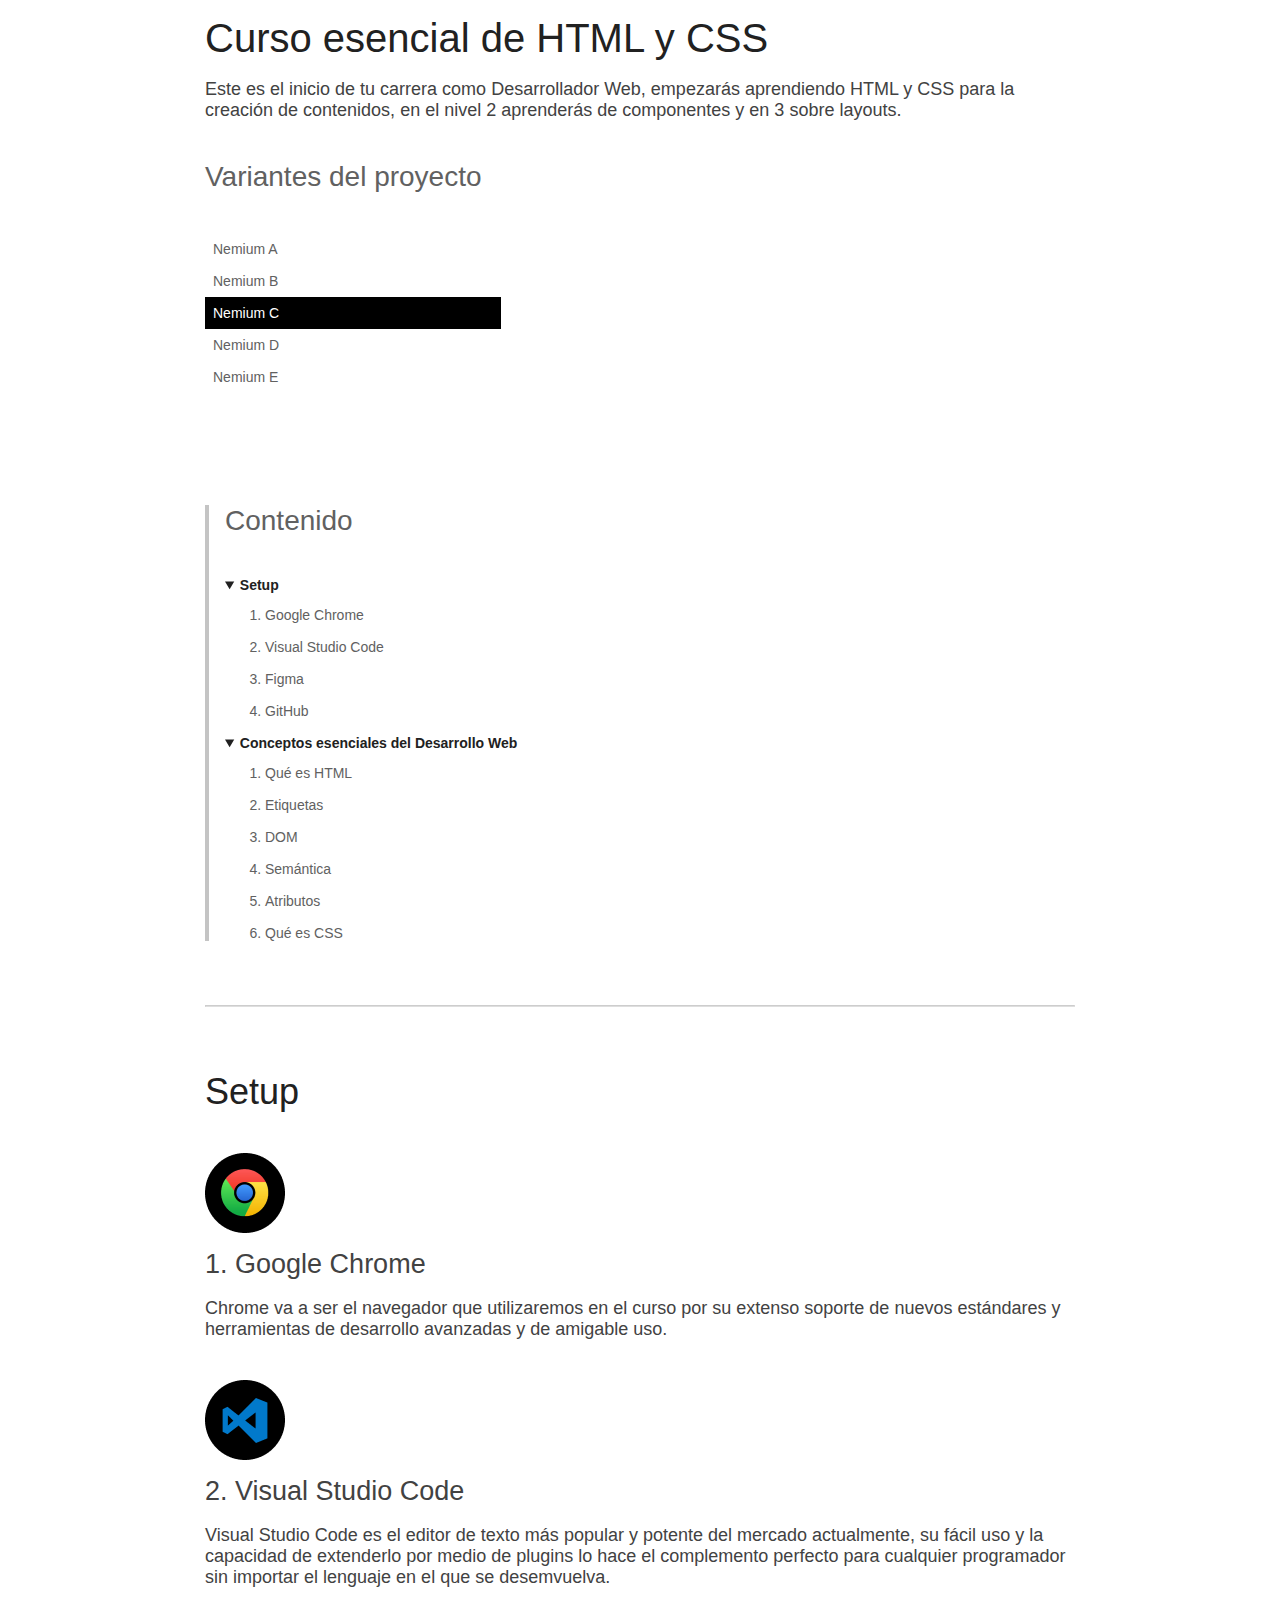
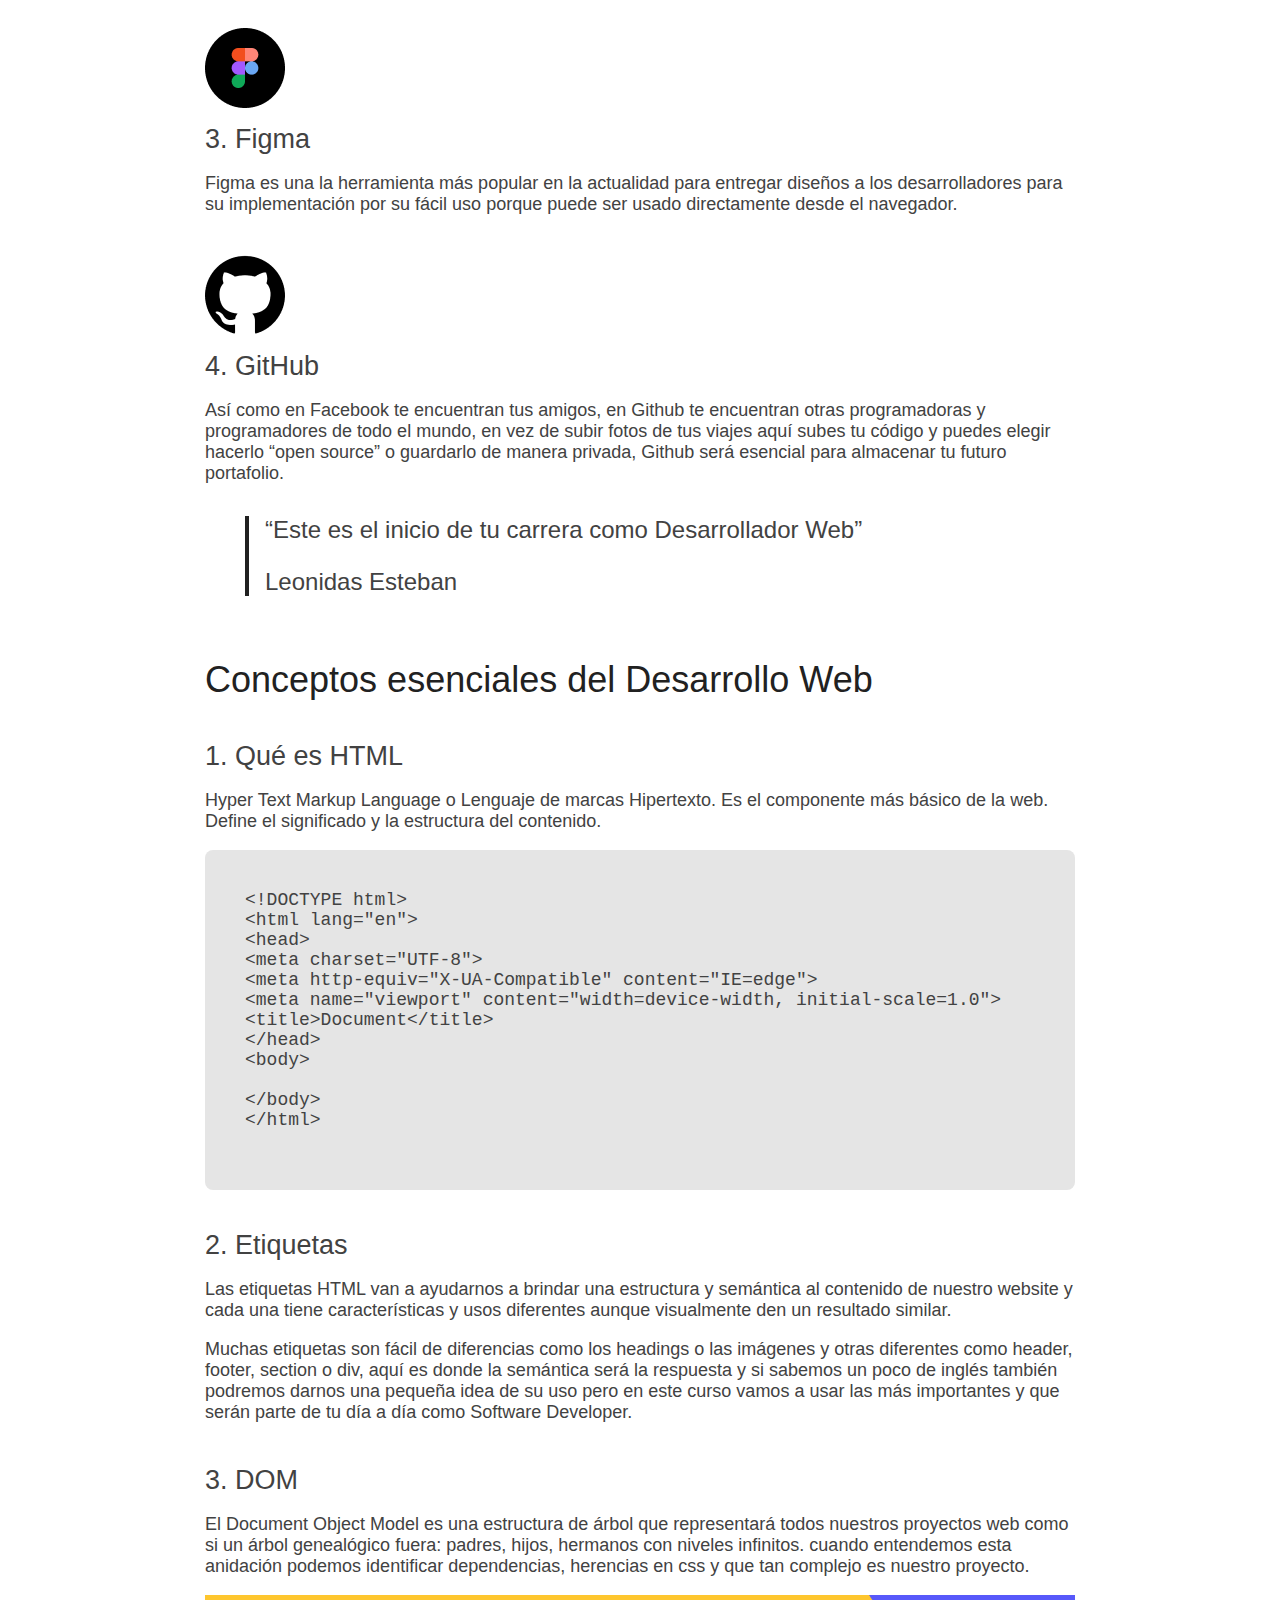
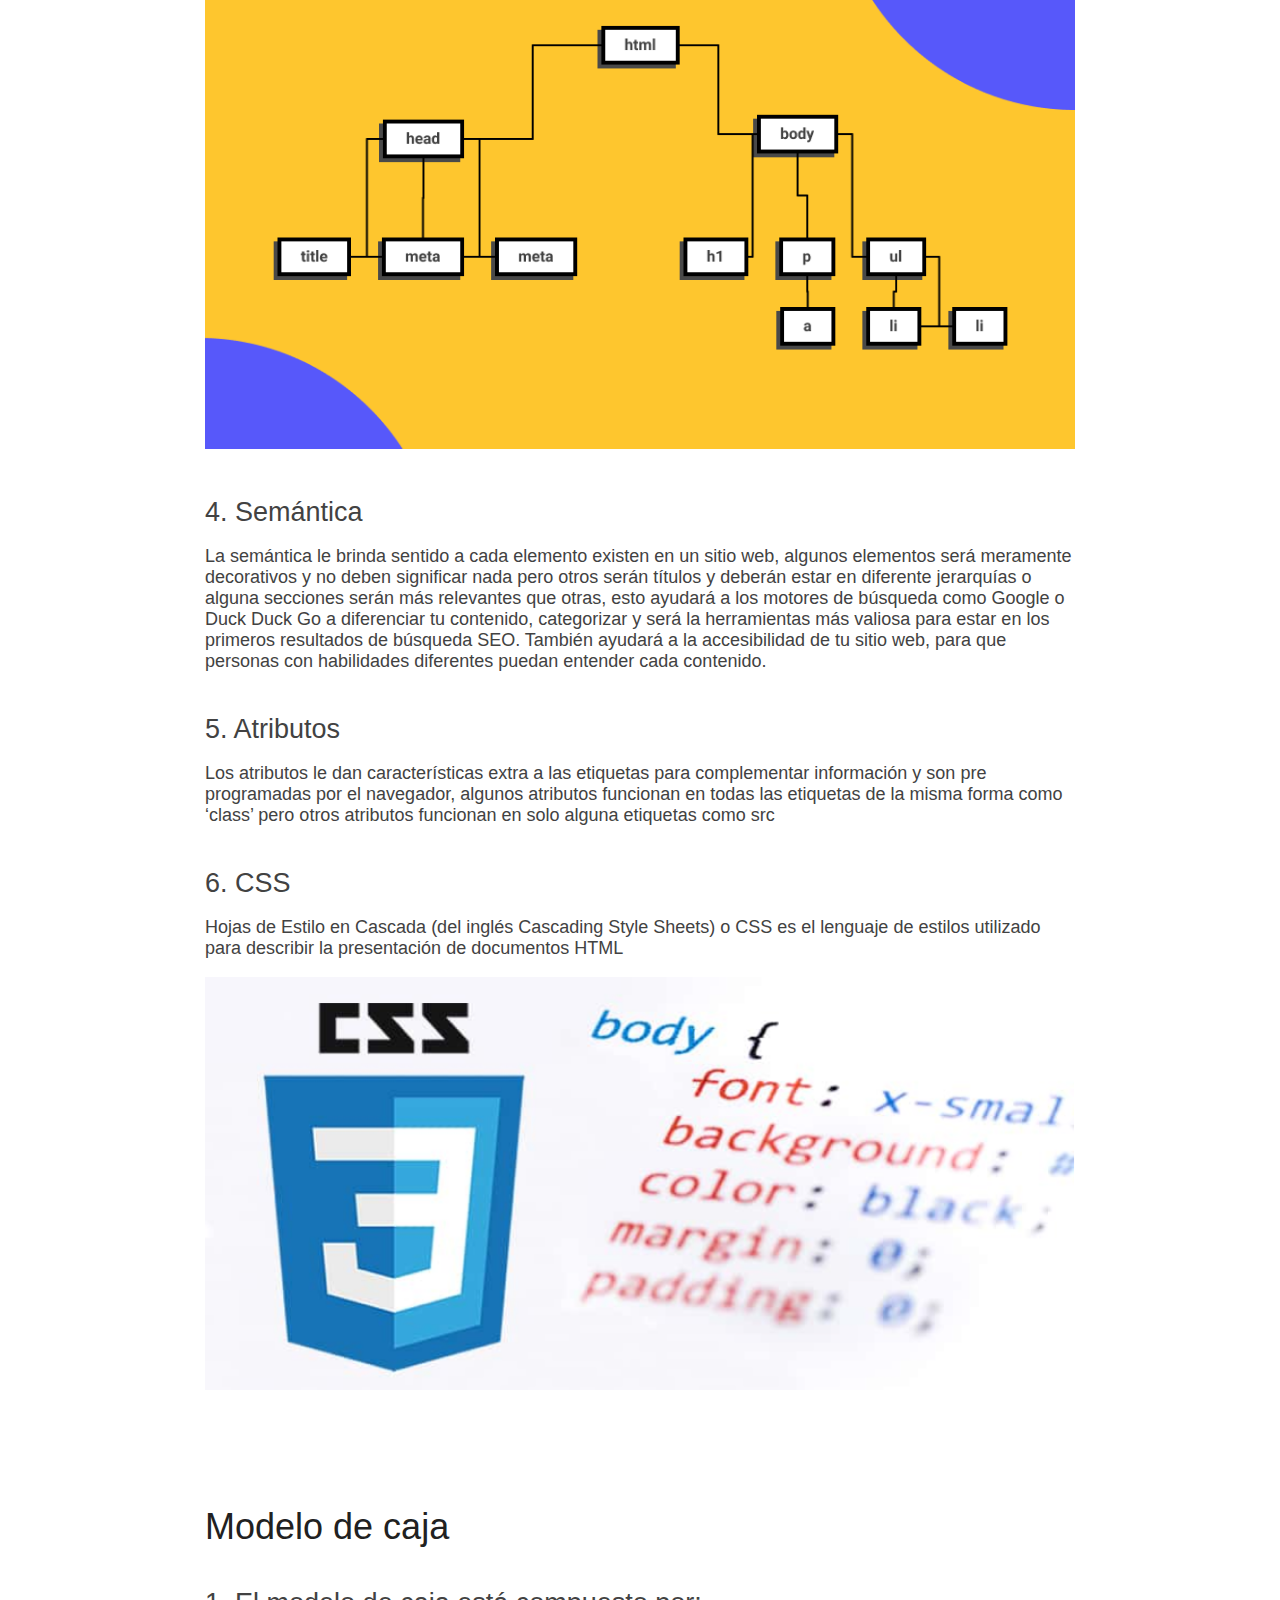
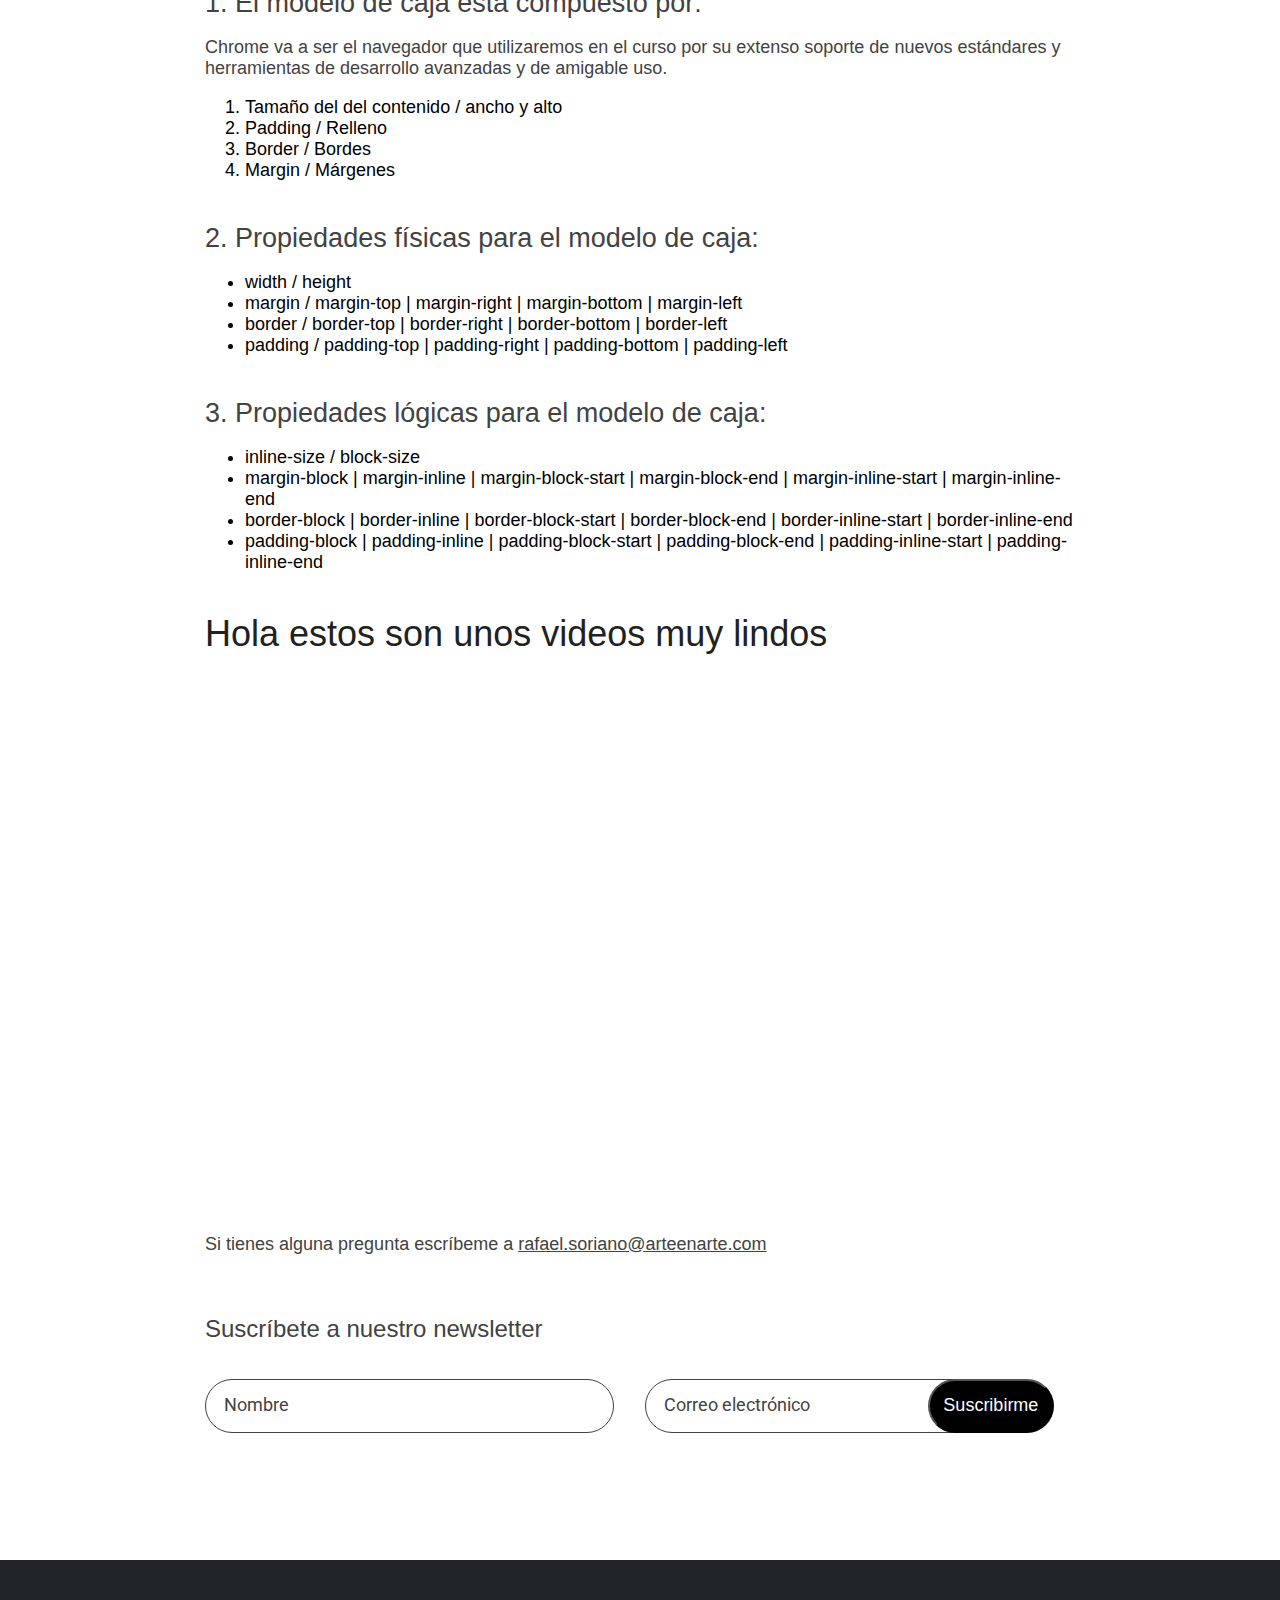
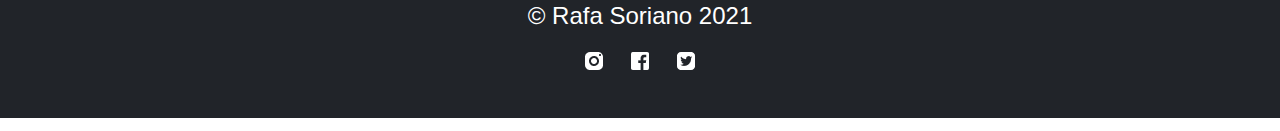
<file: pages/nemium-c.html>
<!DOCTYPE html>
<html lang="en">
<head>
  <meta charset="UTF-8">
  <meta http-equiv="X-UA-Compatible" content="IE=edge">
  <meta name="viewport" content="width=device-width, initial-scale=1.0">
  <link rel="stylesheet" href="./../css/styles-nemium-c.css">
  <link rel="preconnect" href="https://fonts.googleapis.com">
  <link rel="preconnect" href="https://fonts.gstatic.com" crossorigin>
  <link href="https://fonts.googleapis.com/css2?family=Roboto:ital,wght@0,400;0,600;0,700;1,400;1,700&display=swap" rel="stylesheet">
  <title>El blog de Rafa</title>
  <link rel="apple-touch-icon" sizes="57x57" href="./../favicon/apple-icon-57x57.png">
  <link rel="apple-touch-icon" sizes="60x60" href="./../favicon/apple-icon-60x60.png">
  <link rel="apple-touch-icon" sizes="72x72" href="./../favicon/apple-icon-72x72.png">
  <link rel="apple-touch-icon" sizes="76x76" href="./../favicon/apple-icon-76x76.png">
  <link rel="apple-touch-icon" sizes="114x114" href="./../favicon/apple-icon-114x114.png">
  <link rel="apple-touch-icon" sizes="120x120" href="./../favicon/apple-icon-120x120.png">
  <link rel="apple-touch-icon" sizes="144x144" href="./../favicon/apple-icon-144x144.png">
  <link rel="apple-touch-icon" sizes="152x152" href="./../favicon/apple-icon-152x152.png">
  <link rel="apple-touch-icon" sizes="180x180" href="./../favicon/apple-icon-180x180.png">
  <link rel="icon" type="image/png" sizes="192x192"  href="./../favicon/android-icon-192x192.png">
  <link rel="icon" type="image/png" sizes="32x32" href="./../favicon/favicon-32x32.png">
  <link rel="icon" type="image/png" sizes="96x96" href="./../favicon/favicon-96x96.png">
  <link rel="icon" type="image/png" sizes="16x16" href="./../favicon/favicon-16x16.png">
  <link rel="manifest" href="-/../favicon/manifest.json">
  <meta name="msapplication-TileColor" content="#ffffff">
  <meta name="msapplication-TileImage" content="./../favicon/ms-icon-144x144.png">
  <meta name="theme-color" content="#ffffff">
</head>
<body>
  <div class="hero"></div>
  <main class="main">
    <div class="wrapper">
      <div class="main-content">
        <h1>Curso esencial de HTML y CSS</h1>
        <p class="description">
          Este es el inicio de tu carrera como Desarrollador Web, empezarás aprendiendo HTML y CSS para la creación de contenidos,
          en el nivel 2 aprenderás de componentes y en 3 sobre layouts.
        </p>
        <div class="header">
          <div class="wrapper">
            <div class="header-content">
              <header>
                <nav class="nav-variants">
                  <h2>Variantes del proyecto</h2>
                  <ul>
                    <li>
                      <a href="./nemium-a.html">Nemium A</a>
                    </li>
                    <li>
                      <a href="./../index.html">Nemium B</a>
                    </li>
                    <li class="selected">
                      <a href="#">Nemium C</a>
                    </li>
                    <li>
                      <a href="">Nemium D</a>
                    </li>
                    <li>
                      <a href="">Nemium E</a>
                    </li>
                  </ul>
                </nav>
                <nav class="nav-content">
                  <h2>Contenido</h2>
                  <details open>
                    <summary>
                      Setup
                    </summary>
                    <ol>
                      <li> 
                        <a href="#google-chrome">
                          Google Chrome
                        </a>
                      </li>
                      <li> 
                        <a href="#vsc">
                          Visual Studio Code
                        </a>
                      </li>
                      <li>
                        <a href="#figma">
                          Figma
                        </a>
                      </li>
                      <li>
                        <a href="#github">
                          GitHub
                        </a>
                      </li>
                    </ol>
                  </details>
                  
                  <details open>
                    <summary>
                      Conceptos esenciales del Desarrollo Web
                    </summary>
                    <ol>
                      <li>
                        <a href="#html">
                          Qué es HTML
                        </a>
                      </li>
                      <li>
                        <a href="#tags">
                          Etiquetas
                        </a> 
                      </li>
                      <li>
                        <a href="#dom">
                          DOM
                        </a>
                      </li>
                      <li>
                        <a href="#semantica">
                          Semántica
                        </a>
                      </li>
                      <li>
                        <a href="#attr">
                          Atributos
                        </a>
                      </li>
                      <li>
                        <a href="#css">
                          Qué es CSS
                        </a>
                      </li>
                    </ol>
                  </details>
                </nav>
              </header>
            </div>
          </div>
        </div>
        <hr>
        <section class="section-content">
          <h2>Setup</h2>
          <img src="./../images/google-chrome.png" class="logo" alt="Logo de Google Chrome" title="Logo de Google Chrome">
          <h3 id="google-chrome">Google Chrome</h3>
          <p>
            Chrome va a ser el navegador que utilizaremos en el curso por su extenso soporte de nuevos estándares y 
            herramientas de desarrollo avanzadas y de amigable uso.
          </p>
        
          <img src="./../images/visual-studio-code.png" class="logo" alt="Logo de Visual Studio Code" title="Logo de Visual Studio Code">
          <h3 id="vsc">Visual Studio Code</h3>
          <p>
            Visual Studio Code es el editor de texto más popular y potente del mercado actualmente, su fácil uso y la capacidad 
            de extenderlo por medio de plugins lo hace el complemento perfecto para cualquier programador sin importar el 
            lenguaje en el que se desemvuelva.
          </p>
          
          <img src="./../images/figma.png" class="logo" alt="Logo de Figma" title="Logo de Figma">
          <h3 id="figma">Figma</h3>
          <p>
            Figma es una la herramienta más popular en la actualidad para entregar diseños a los desarrolladores para su 
            implementación por su fácil uso porque puede ser usado directamente desde el navegador.
          </p>
          
          <img src="./../images/github.png" class="logo" alt="Logo de Github" title="Logo de Github">
          <h3 id="github">GitHub</h3>
          <p>
            Así como en Facebook te encuentran tus amigos, en Github te encuentran otras programadoras y programadores de todo 
            el mundo, en vez de subir fotos de tus viajes aquí subes tu código y puedes elegir hacerlo “open source” o guardarlo 
            de manera privada, Github será esencial para almacenar tu futuro portafolio.
          </p>
          <blockquote>
            <p>
              “Este es el inicio de tu carrera como Desarrollador Web”
            </p>
            <p>
              <span>
                Leonidas Esteban
              </span>
            </p>
          </blockquote>
        </section>
        <section class="section-content">
          <h2>Conceptos esenciales del Desarrollo Web</h2>
          <h3 id="html" class="initial">Qué es HTML</h3>
          <p>
            Hyper Text Markup Language o Lenguaje de marcas Hipertexto. Es el componente más básico de la web. 
            Define el significado y la estructura del contenido.
          </p>
          <pre>
&lt;!DOCTYPE html&gt;
&lt;html lang=&quot;en&quot;&gt;
&lt;head&gt;
&lt;meta charset=&quot;UTF-8&quot;&gt;
&lt;meta http-equiv=&quot;X-UA-Compatible&quot; content=&quot;IE=edge&quot;&gt;
&lt;meta name=&quot;viewport&quot; content=&quot;width=device-width, initial-scale=1.0&quot;&gt;
&lt;title&gt;Document&lt;/title&gt;
&lt;/head&gt;
&lt;body&gt;
    
&lt;/body&gt;
&lt;/html&gt;
          </pre>
        
          <h3 id="tags">Etiquetas</h3>
          <p>
            Las etiquetas HTML van a ayudarnos a brindar una estructura y semántica al contenido de nuestro website y cada una 
            tiene características y usos diferentes aunque visualmente den un resultado similar.
          </p>
          <p>
            Muchas etiquetas son fácil de diferencias como los headings o las imágenes y otras diferentes como header, footer, 
            section o div, aquí es donde la semántica será la respuesta y si sabemos un poco de inglés también podremos darnos 
            una pequeña idea de su uso pero en este curso vamos a usar las más importantes y que serán parte de tu día a día 
            como Software Developer.
          </p>
        
          <h3 id="dom">DOM</h3>
          <p>
            El Document Object Model es una estructura de árbol que representará todos nuestros proyectos web como si un árbol 
            genealógico fuera: padres, hijos, hermanos con niveles infinitos. cuando entendemos esta anidación podemos 
            identificar dependencias, herencias en css y que tan complejo es nuestro proyecto.
          </p>
          <img src="./../images/dom.png" id="poster-1" alt="Estructura de árbol que representa el DOM" >
        
          <h3 id="semantica">Semántica</h3>
          <p>
            La semántica le brinda sentido a cada elemento existen en un sitio web, algunos elementos será meramente decorativos 
            y no deben significar nada pero otros serán títulos y deberán estar en diferente jerarquías o alguna secciones serán 
            más relevantes que otras, esto ayudará a los motores de búsqueda como Google o Duck Duck Go a diferenciar tu 
            contenido, categorizar y será la herramientas más valiosa para estar en los primeros resultados de búsqueda SEO. 
            También ayudará a la accesibilidad de tu sitio web, para que personas con habilidades diferentes puedan entender 
            cada contenido.
          </p>
        
          <h3 id="attr">Atributos</h3>
          <p>
            Los atributos le dan características extra a las etiquetas para complementar información y son pre programadas por 
            el navegador, algunos atributos funcionan en todas las etiquetas de la misma forma como ‘class’ pero otros atributos 
            funcionan en solo alguna etiquetas como src
          </p>
        
          <h3 id="css">CSS</h3>
          <p>
            Hojas de Estilo en Cascada (del inglés Cascading Style Sheets) o CSS es el lenguaje de estilos utilizado para 
            describir la presentación de documentos HTML
          </p>
          <img src="./../images/css.png" id="poster-2" alt="Propiedades de CSS">
        </section>
        
        <section class="section-content">
          <h2>Modelo de caja</h2>
        
          <h3 class="initial">El modelo de caja está compuesto por:</h3>
          <p>
            Chrome va a ser el navegador que utilizaremos en el curso por su extenso soporte de nuevos estándares y herramientas 
            de desarrollo avanzadas y de amigable uso.
          </p>
          <ol>
            <li>Tamaño del del contenido / ancho y alto </li>
            <li>Padding / Relleno</li>
            <li>Border / Bordes</li>
            <li>Margin / Márgenes</li>
          </ol>
        
          <h3>Propiedades físicas para el modelo de caja:</h3>
          <ul>
            <li>width / height</li>
            <li>margin / margin-top | margin-right | margin-bottom | margin-left</li>
            <li>border / border-top | border-right | border-bottom | border-left</li>
            <li>padding / padding-top | padding-right | padding-bottom | padding-left</li>
          </ul>
        
          <h3>Propiedades lógicas para el modelo de caja:</h3>
          <ul>
            <li>inline-size / block-size</li>
            <li>margin-block | margin-inline | margin-block-start | margin-block-end | margin-inline-start | margin-inline-end</li>
            <li>border-block | border-inline | border-block-start | border-block-end | border-inline-start | border-inline-end</li>
            <li>padding-block | padding-inline | padding-block-start | padding-block-end | padding-inline-start | padding-inline-end</li>
          </ul>
    
        </section>

        <section class="section-content">
          <h2>Hola estos son unos videos muy lindos</h2>
          <div class="slider">
            <scroll-container class="slider-container">
              <scroll-page class="slider-slide" id="video-1">
                <iframe class="video" width="560" height="315" src="https://www.youtube.com/embed/KGj-5E3EG0Q" title="YouTube video player" frameborder="0" allow="accelerometer; autoplay; clipboard-write; encrypted-media; gyroscope; picture-in-picture" allowfullscreen></iframe>
              </scroll-page>
              <scroll-page class="slider-slide" id="video-2">
                <iframe class="video" width="560" height="315" src="https://www.youtube.com/embed/g3RKFBbROjk" title="YouTube video player" frameborder="0" allow="accelerometer; autoplay; clipboard-write; encrypted-media; gyroscope; picture-in-picture" allowfullscreen></iframe>
              </scroll-page>
              <scroll-page class="slider-slide" id="video-3">
                <iframe class="video" width="560" height="315" src="https://www.youtube.com/embed/g3CbDto2zzs" title="YouTube video player" frameborder="0" allow="accelerometer; autoplay; clipboard-write; encrypted-media; gyroscope; picture-in-picture" allowfullscreen></iframe>
              </scroll-page>
            </scroll-container>
            <div class="slider-bullet-list">
              <a href="#video-1" class="slider-bullet"></a>
              <a href="#video-2" class="slider-bullet"></a>
              <a href="#video-3" class="slider-bullet"></a>
            </div>
          </div>
        </section>
        <p>
          Si tienes alguna pregunta escríbeme a 
          <a href="mailto:rafael.soriano@arteenarte.com">rafael.soriano@arteenarte.com</a>
        </p>
        <section class="section-content section-formulario-contacto">
          <h3>Suscríbete a nuestro newsletter</h3>
          <form class="form">
             <input type="text" name="nombre" placeholder="Nombre" />
             <div class="buttom-content">
                <input type="email" name="email" placeholder="Correo electrónico" />
                <button type="submit">Suscribirme</button>
             </div>
          </form>
        </section>
      </div>
    </div>
  </main>
  <footer>
    <div>
      <p class="copyright">
        © Rafa Soriano 2021
      </p>
      <p class="social-networks">
        <img src="./../images/insta-white.png" alt="insta">
        <img src="./../images/facebook-white.png" alt="facebook">
        <img src="./../images/twitter-white.png" alt="twitter">
      </p>
    </div>
  </footer>
</body>
</html>
</file>
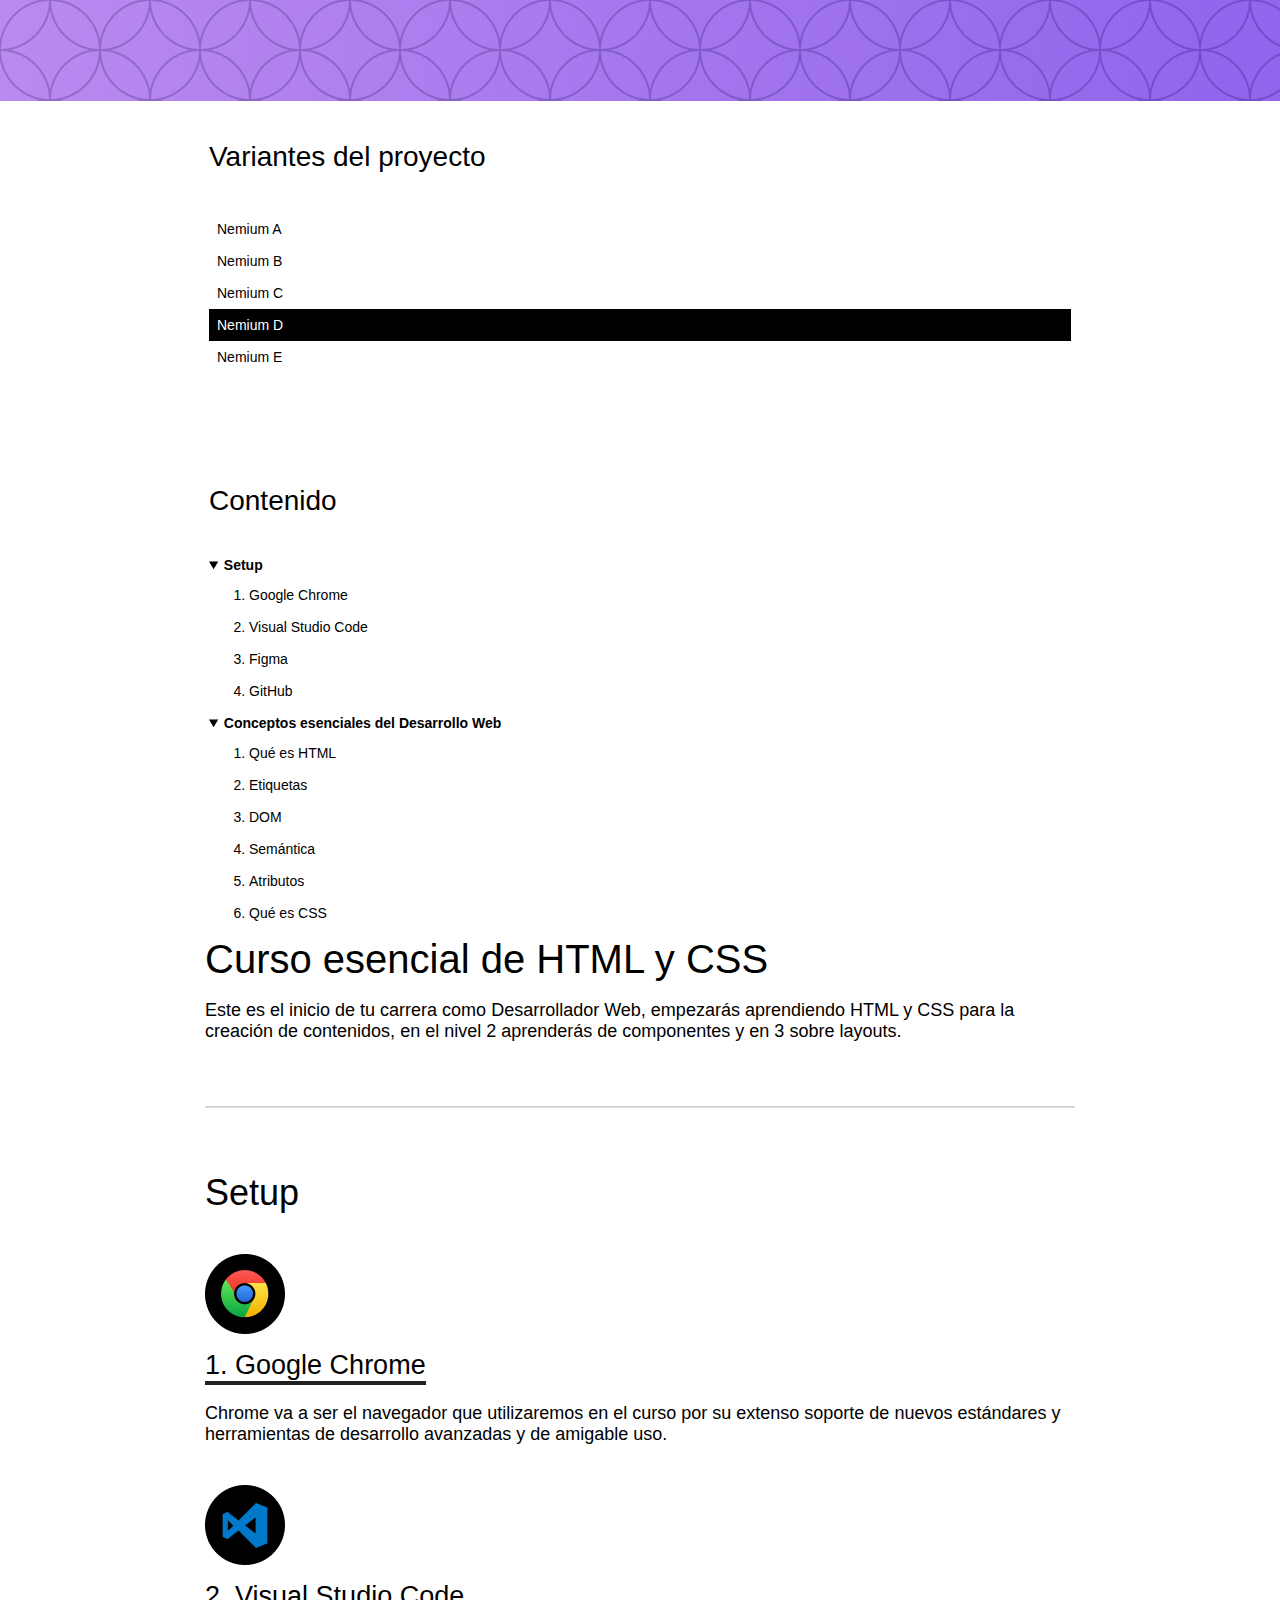
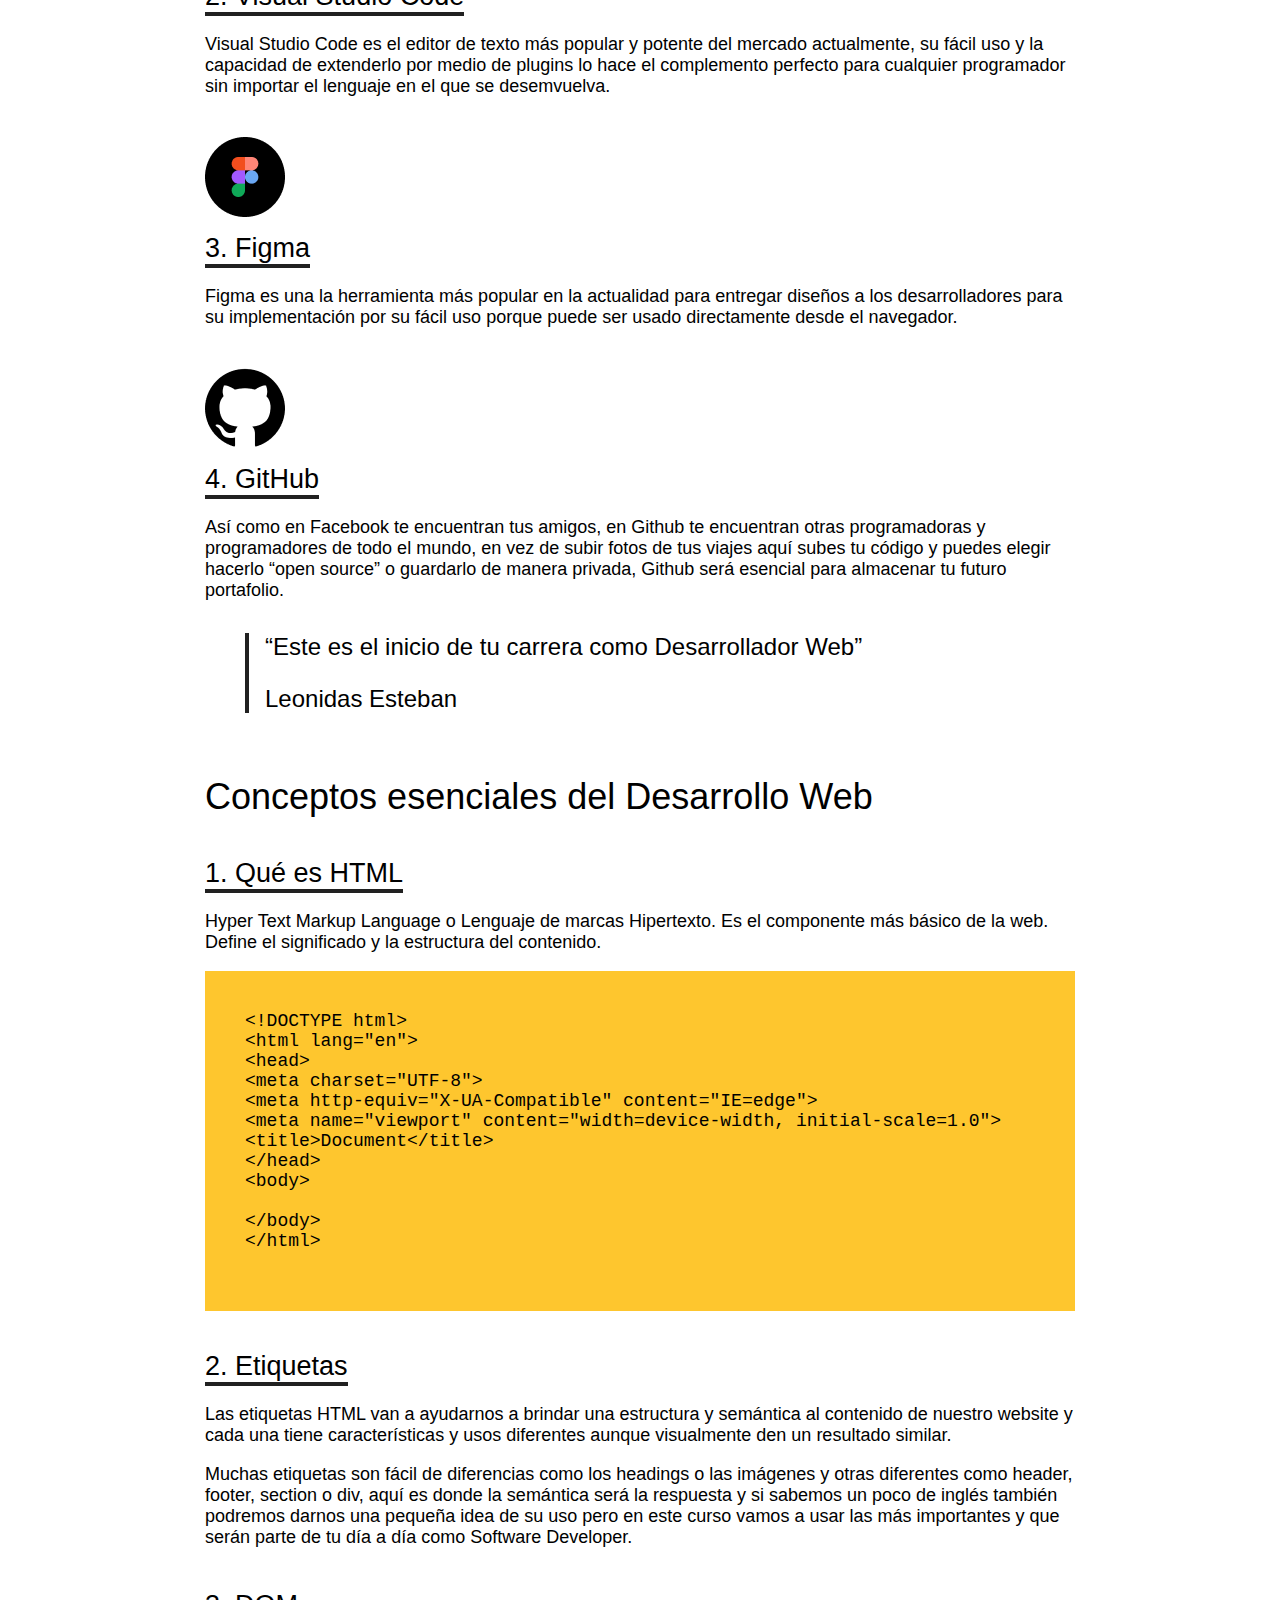
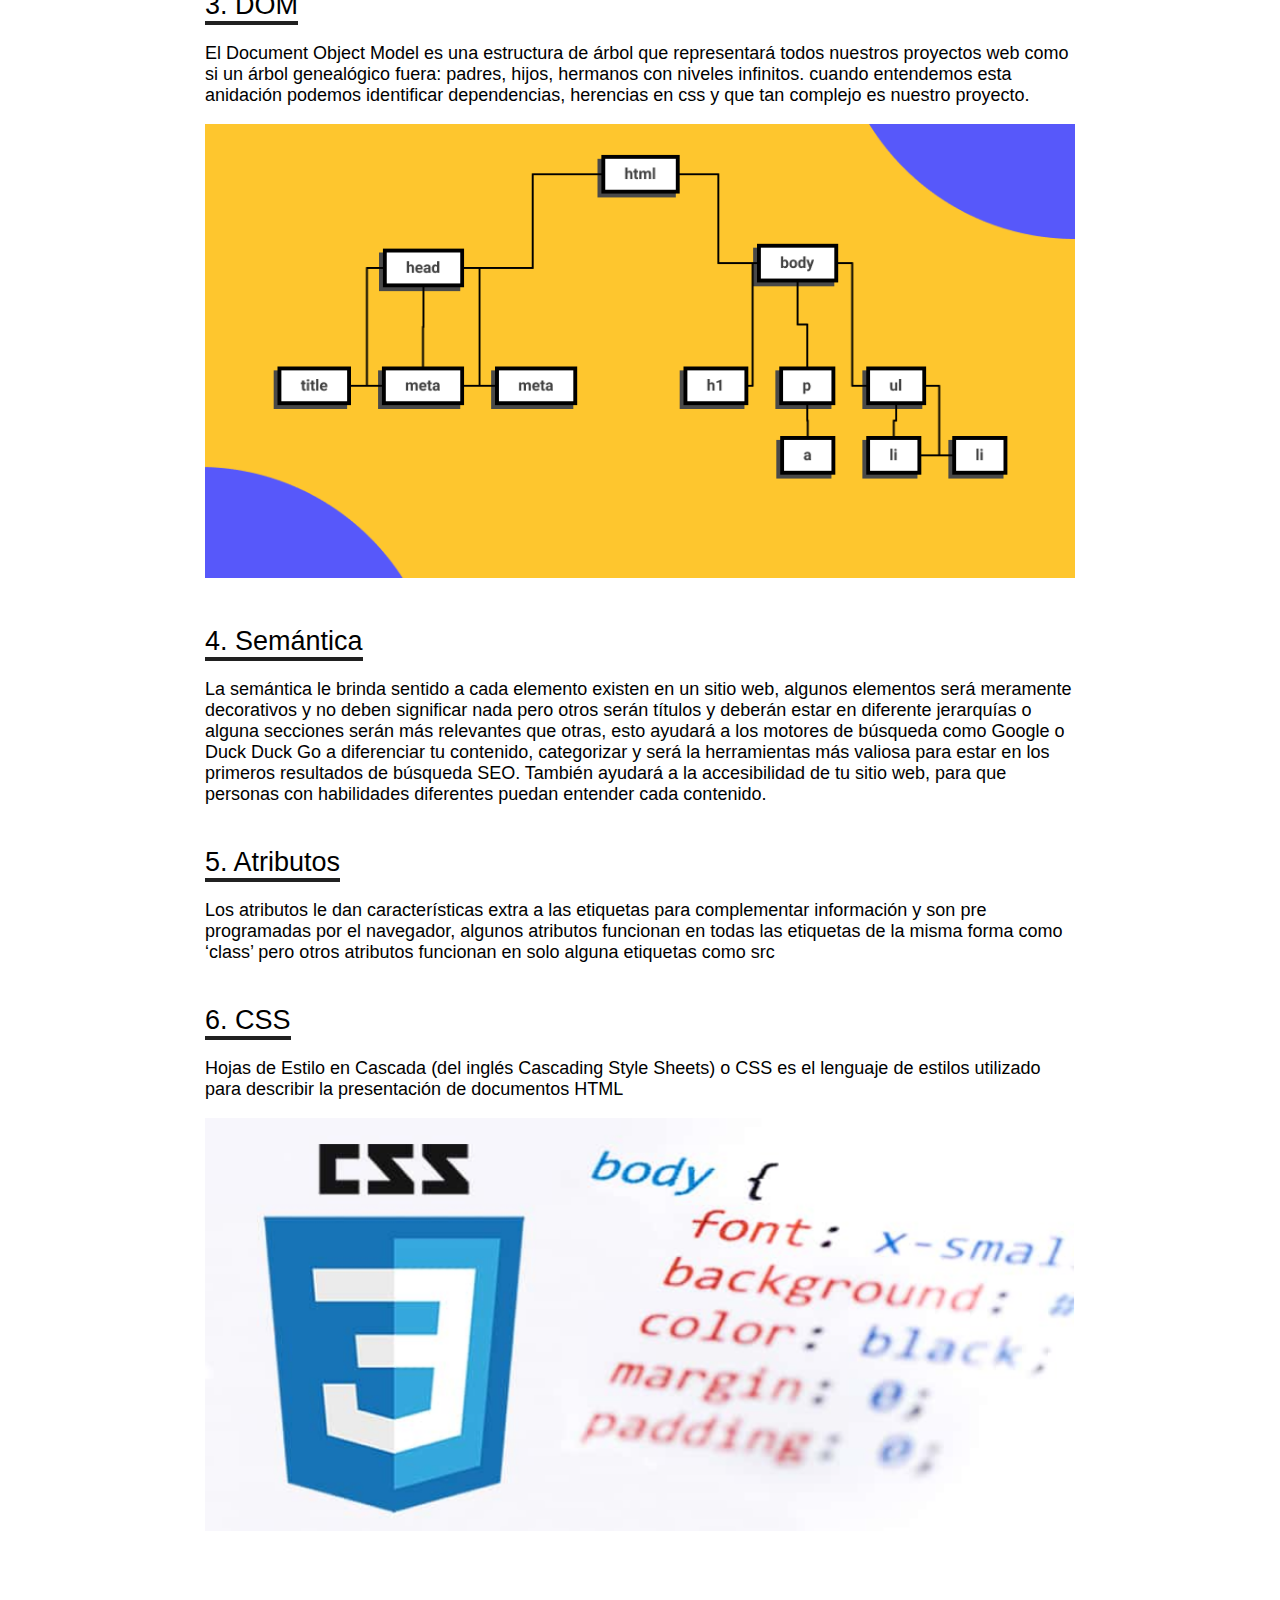
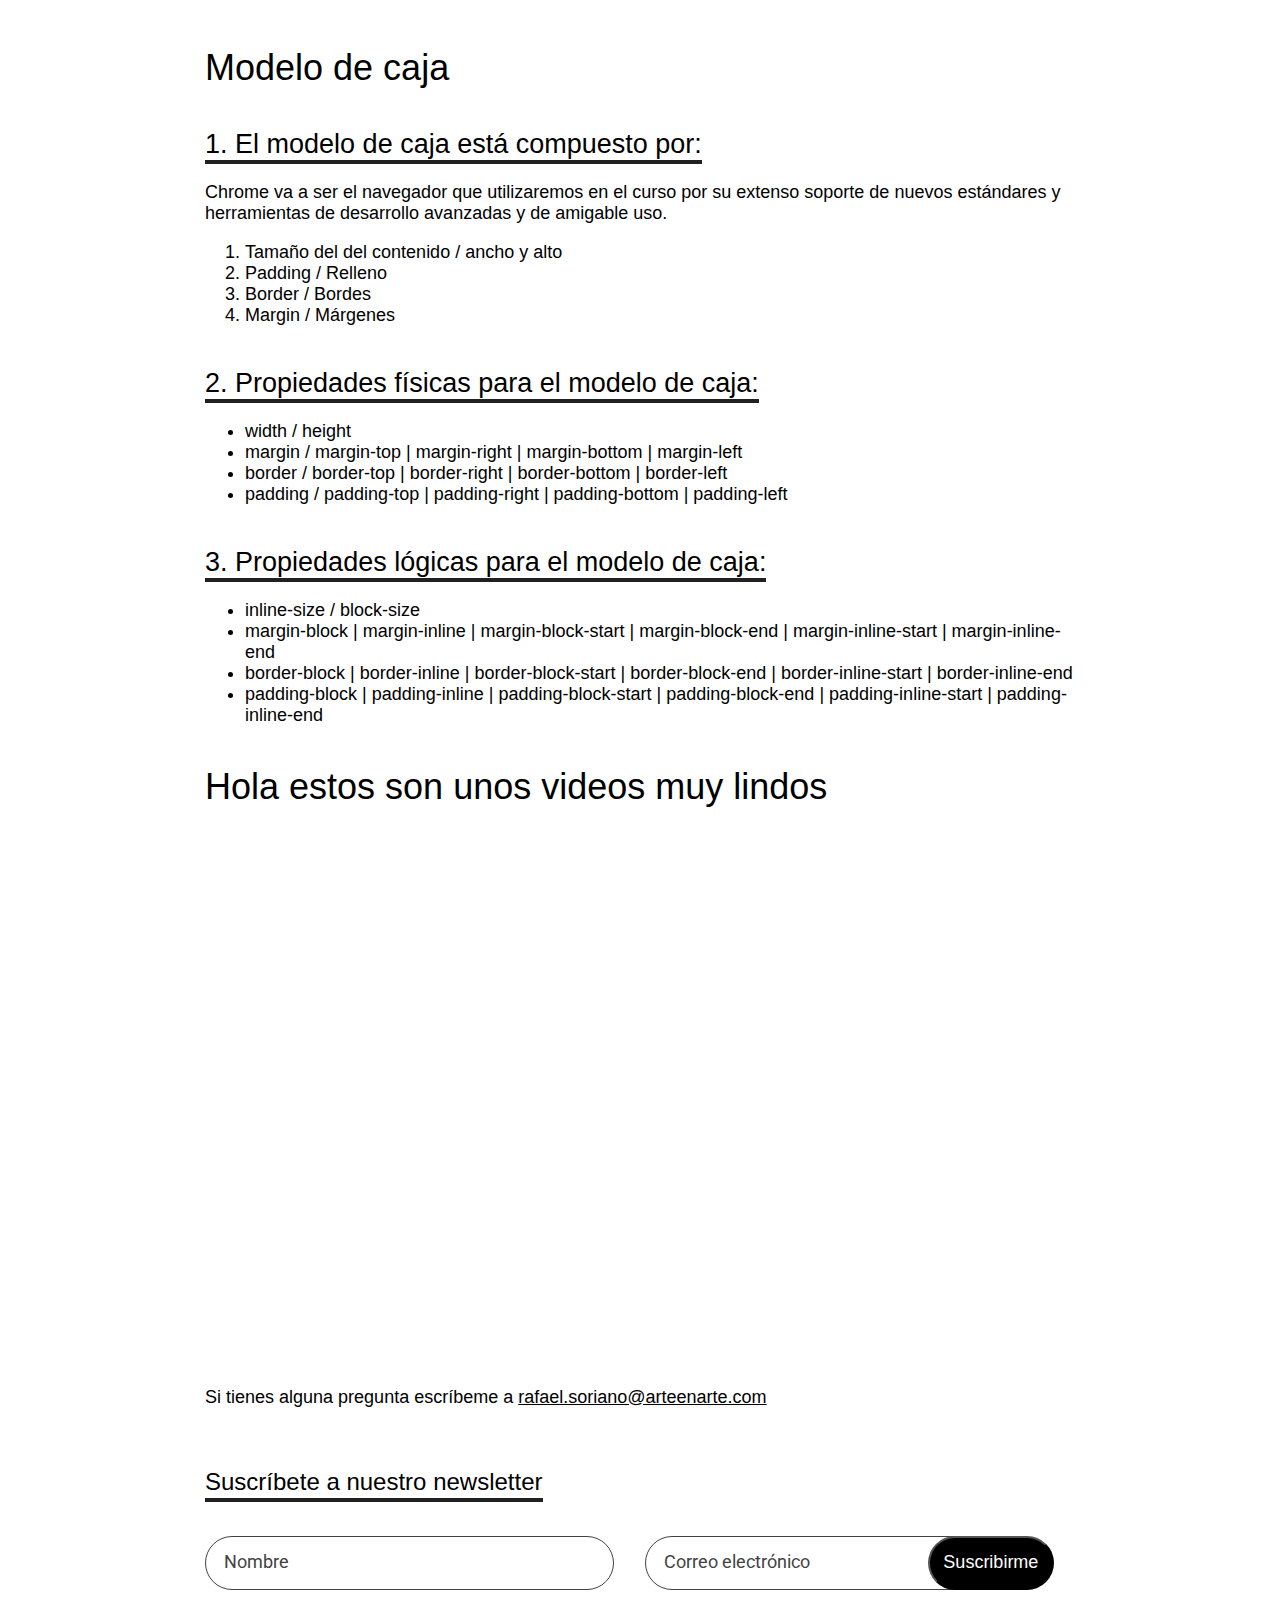
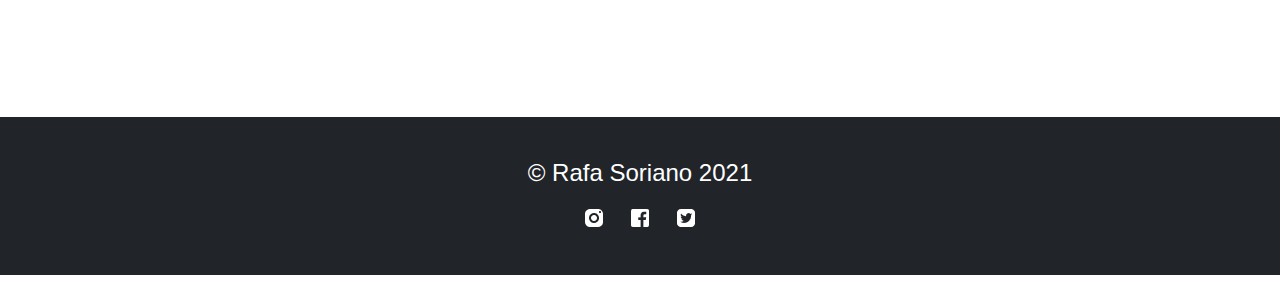
<file: pages/nemium-d.html>
<!DOCTYPE html>
<html lang="en">
<head>
  <meta charset="UTF-8">
  <meta http-equiv="X-UA-Compatible" content="IE=edge">
  <meta name="viewport" content="width=device-width, initial-scale=1.0">
  <link rel="stylesheet" href="./../css/styles-nemium-d.css">
  <link rel="preconnect" href="https://fonts.googleapis.com">
  <link rel="preconnect" href="https://fonts.gstatic.com" crossorigin>
  <link href="https://fonts.googleapis.com/css2?family=Roboto:ital,wght@0,400;0,600;0,700;1,400;1,700&display=swap" rel="stylesheet">
  <title>El blog de Rafa</title>
  <link rel="apple-touch-icon" sizes="57x57" href="./../favicon/apple-icon-57x57.png">
  <link rel="apple-touch-icon" sizes="60x60" href="./../favicon/apple-icon-60x60.png">
  <link rel="apple-touch-icon" sizes="72x72" href="./../favicon/apple-icon-72x72.png">
  <link rel="apple-touch-icon" sizes="76x76" href="./../favicon/apple-icon-76x76.png">
  <link rel="apple-touch-icon" sizes="114x114" href="./../favicon/apple-icon-114x114.png">
  <link rel="apple-touch-icon" sizes="120x120" href="./../favicon/apple-icon-120x120.png">
  <link rel="apple-touch-icon" sizes="144x144" href="./../favicon/apple-icon-144x144.png">
  <link rel="apple-touch-icon" sizes="152x152" href="./../favicon/apple-icon-152x152.png">
  <link rel="apple-touch-icon" sizes="180x180" href="./../favicon/apple-icon-180x180.png">
  <link rel="icon" type="image/png" sizes="192x192"  href="./../favicon/android-icon-192x192.png">
  <link rel="icon" type="image/png" sizes="32x32" href="./../favicon/favicon-32x32.png">
  <link rel="icon" type="image/png" sizes="96x96" href="./../favicon/favicon-96x96.png">
  <link rel="icon" type="image/png" sizes="16x16" href="./../favicon/favicon-16x16.png">
  <link rel="manifest" href="-/../favicon/manifest.json">
  <meta name="msapplication-TileColor" content="#ffffff">
  <meta name="msapplication-TileImage" content="./../favicon/ms-icon-144x144.png">
  <meta name="theme-color" content="#ffffff">
</head>
<body>
  <div class="hero"></div>
  <div class="header">
    <div class="wrapper">
      <div class="header-content">
        <header>
          <nav class="nav-variants">
            <h2>Variantes del proyecto</h2>
            <ul>
              <li>
                <a href="./nemium-a.html">Nemium A</a>
              </li>
              <li>
                <a href="./../index.html">Nemium B</a>
              </li>
              <li>
                <a href="./nemium-c.html">Nemium C</a>
              </li>
              <li class="selected">
                <a href="#">Nemium D</a>
              </li>
              <li>
                <a href="">Nemium E</a>
              </li>
            </ul>
          </nav>
          <nav>
            <h2>Contenido</h2>
            <details open>
              <summary>
                Setup
              </summary>
              <ol>
                <li> 
                  <a href="#google-chrome">
                    Google Chrome
                  </a>
                </li>
                <li> 
                  <a href="#vsc">
                    Visual Studio Code
                  </a>
                </li>
                <li>
                  <a href="#figma">
                    Figma
                  </a>
                </li>
                <li>
                  <a href="#github">
                    GitHub
                  </a>
                </li>
              </ol>
            </details>
            
            <details open>
              <summary>
                Conceptos esenciales del Desarrollo Web
              </summary>
              <ol>
                <li>
                  <a href="#html">
                    Qué es HTML
                  </a>
                </li>
                <li>
                  <a href="#tags">
                    Etiquetas
                  </a> 
                </li>
                <li>
                  <a href="#dom">
                    DOM
                  </a>
                </li>
                <li>
                  <a href="#semantica">
                    Semántica
                  </a>
                </li>
                <li>
                  <a href="#attr">
                    Atributos
                  </a>
                </li>
                <li>
                  <a href="#css">
                    Qué es CSS
                  </a>
                </li>
              </ol>
            </details>
          </nav>
        </header>
      </div>
    </div>
  </div>
  <main class="main">
    <div class="wrapper">
      <div class="main-content">
        <h1>Curso esencial de HTML y CSS</h1>
        <p class="description">
          Este es el inicio de tu carrera como Desarrollador Web, empezarás aprendiendo HTML y CSS para la creación de contenidos,
          en el nivel 2 aprenderás de componentes y en 3 sobre layouts.
        </p>
        <hr>
        <section class="section-content">
          <h2>Setup</h2>
          <img src="./../images/google-chrome.png" class="logo" alt="Logo de Google Chrome" title="Logo de Google Chrome">
          <h3 id="google-chrome">Google Chrome</h3>
          <p>
            Chrome va a ser el navegador que utilizaremos en el curso por su extenso soporte de nuevos estándares y 
            herramientas de desarrollo avanzadas y de amigable uso.
          </p>
        
          <img src="./../images/visual-studio-code.png" class="logo" alt="Logo de Visual Studio Code" title="Logo de Visual Studio Code">
          <h3 id="vsc">Visual Studio Code</h3>
          <p>
            Visual Studio Code es el editor de texto más popular y potente del mercado actualmente, su fácil uso y la capacidad 
            de extenderlo por medio de plugins lo hace el complemento perfecto para cualquier programador sin importar el 
            lenguaje en el que se desemvuelva.
          </p>
          
          <img src="./../images/figma.png" class="logo" alt="Logo de Figma" title="Logo de Figma">
          <h3 id="figma">Figma</h3>
          <p>
            Figma es una la herramienta más popular en la actualidad para entregar diseños a los desarrolladores para su 
            implementación por su fácil uso porque puede ser usado directamente desde el navegador.
          </p>
          
          <img src="./../images/github.png" class="logo" alt="Logo de Github" title="Logo de Github">
          <h3 id="github">GitHub</h3>
          <p>
            Así como en Facebook te encuentran tus amigos, en Github te encuentran otras programadoras y programadores de todo 
            el mundo, en vez de subir fotos de tus viajes aquí subes tu código y puedes elegir hacerlo “open source” o guardarlo 
            de manera privada, Github será esencial para almacenar tu futuro portafolio.
          </p>
          <blockquote>
            <p>
              “Este es el inicio de tu carrera como Desarrollador Web”
            </p>
            <p>
              <span>
                Leonidas Esteban
              </span>
            </p>
          </blockquote>
        </section>
        <section class="section-content">
          <h2>Conceptos esenciales del Desarrollo Web</h2>
          <h3 id="html" class="initial">Qué es HTML</h3>
          <p>
            Hyper Text Markup Language o Lenguaje de marcas Hipertexto. Es el componente más básico de la web. 
            Define el significado y la estructura del contenido.
          </p>
          <pre>
&lt;!DOCTYPE html&gt;
&lt;html lang=&quot;en&quot;&gt;
&lt;head&gt;
&lt;meta charset=&quot;UTF-8&quot;&gt;
&lt;meta http-equiv=&quot;X-UA-Compatible&quot; content=&quot;IE=edge&quot;&gt;
&lt;meta name=&quot;viewport&quot; content=&quot;width=device-width, initial-scale=1.0&quot;&gt;
&lt;title&gt;Document&lt;/title&gt;
&lt;/head&gt;
&lt;body&gt;
    
&lt;/body&gt;
&lt;/html&gt;
          </pre>
        
          <h3 id="tags">Etiquetas</h3>
          <p>
            Las etiquetas HTML van a ayudarnos a brindar una estructura y semántica al contenido de nuestro website y cada una 
            tiene características y usos diferentes aunque visualmente den un resultado similar.
          </p>
          <p>
            Muchas etiquetas son fácil de diferencias como los headings o las imágenes y otras diferentes como header, footer, 
            section o div, aquí es donde la semántica será la respuesta y si sabemos un poco de inglés también podremos darnos 
            una pequeña idea de su uso pero en este curso vamos a usar las más importantes y que serán parte de tu día a día 
            como Software Developer.
          </p>
        
          <h3 id="dom">DOM</h3>
          <p>
            El Document Object Model es una estructura de árbol que representará todos nuestros proyectos web como si un árbol 
            genealógico fuera: padres, hijos, hermanos con niveles infinitos. cuando entendemos esta anidación podemos 
            identificar dependencias, herencias en css y que tan complejo es nuestro proyecto.
          </p>
          <img src="./../images/dom.png" id="poster-1" alt="Estructura de árbol que representa el DOM" >
        
          <h3 id="semantica">Semántica</h3>
          <p>
            La semántica le brinda sentido a cada elemento existen en un sitio web, algunos elementos será meramente decorativos 
            y no deben significar nada pero otros serán títulos y deberán estar en diferente jerarquías o alguna secciones serán 
            más relevantes que otras, esto ayudará a los motores de búsqueda como Google o Duck Duck Go a diferenciar tu 
            contenido, categorizar y será la herramientas más valiosa para estar en los primeros resultados de búsqueda SEO. 
            También ayudará a la accesibilidad de tu sitio web, para que personas con habilidades diferentes puedan entender 
            cada contenido.
          </p>
        
          <h3 id="attr">Atributos</h3>
          <p>
            Los atributos le dan características extra a las etiquetas para complementar información y son pre programadas por 
            el navegador, algunos atributos funcionan en todas las etiquetas de la misma forma como ‘class’ pero otros atributos 
            funcionan en solo alguna etiquetas como src
          </p>
        
          <h3 id="css">CSS</h3>
          <p>
            Hojas de Estilo en Cascada (del inglés Cascading Style Sheets) o CSS es el lenguaje de estilos utilizado para 
            describir la presentación de documentos HTML
          </p>
          <img src="./../images/css.png" id="poster-2" alt="Propiedades de CSS">
        </section>
        
        <section class="section-content">
          <h2>Modelo de caja</h2>
        
          <h3 class="initial">El modelo de caja está compuesto por:</h3>
          <p>
            Chrome va a ser el navegador que utilizaremos en el curso por su extenso soporte de nuevos estándares y herramientas 
            de desarrollo avanzadas y de amigable uso.
          </p>
          <ol>
            <li>Tamaño del del contenido / ancho y alto </li>
            <li>Padding / Relleno</li>
            <li>Border / Bordes</li>
            <li>Margin / Márgenes</li>
          </ol>
        
          <h3>Propiedades físicas para el modelo de caja:</h3>
          <ul>
            <li>width / height</li>
            <li>margin / margin-top | margin-right | margin-bottom | margin-left</li>
            <li>border / border-top | border-right | border-bottom | border-left</li>
            <li>padding / padding-top | padding-right | padding-bottom | padding-left</li>
          </ul>
        
          <h3>Propiedades lógicas para el modelo de caja:</h3>
          <ul>
            <li>inline-size / block-size</li>
            <li>margin-block | margin-inline | margin-block-start | margin-block-end | margin-inline-start | margin-inline-end</li>
            <li>border-block | border-inline | border-block-start | border-block-end | border-inline-start | border-inline-end</li>
            <li>padding-block | padding-inline | padding-block-start | padding-block-end | padding-inline-start | padding-inline-end</li>
          </ul>
    
        </section>

        <section class="section-content">
          <h2>Hola estos son unos videos muy lindos</h2>
          <div class="slider">
            <scroll-container class="slider-container">
              <scroll-page class="slider-slide" id="video-1">
                <iframe class="video" width="560" height="315" src="https://www.youtube.com/embed/KGj-5E3EG0Q" title="YouTube video player" frameborder="0" allow="accelerometer; autoplay; clipboard-write; encrypted-media; gyroscope; picture-in-picture" allowfullscreen></iframe>
              </scroll-page>
              <scroll-page class="slider-slide" id="video-2">
                <iframe class="video" width="560" height="315" src="https://www.youtube.com/embed/g3RKFBbROjk" title="YouTube video player" frameborder="0" allow="accelerometer; autoplay; clipboard-write; encrypted-media; gyroscope; picture-in-picture" allowfullscreen></iframe>
              </scroll-page>
              <scroll-page class="slider-slide" id="video-3">
                <iframe class="video" width="560" height="315" src="https://www.youtube.com/embed/g3CbDto2zzs" title="YouTube video player" frameborder="0" allow="accelerometer; autoplay; clipboard-write; encrypted-media; gyroscope; picture-in-picture" allowfullscreen></iframe>
              </scroll-page>
            </scroll-container>
            <div class="slider-bullet-list">
              <a href="#video-1" class="slider-bullet"></a>
              <a href="#video-2" class="slider-bullet"></a>
              <a href="#video-3" class="slider-bullet"></a>
            </div>
          </div>
        </section>
        <p>
          Si tienes alguna pregunta escríbeme a 
          <a href="mailto:rafael.soriano@arteenarte.com">rafael.soriano@arteenarte.com</a>
        </p>
        <section class="section-content section-formulario-contacto">
          <h3>Suscríbete a nuestro newsletter</h3>
          <form class="form">
             <input type="text" name="nombre" placeholder="Nombre" />
             <div class="buttom-content">
                <input type="email" name="email" placeholder="Correo electrónico" />
                <button type="submit">Suscribirme</button>
             </div>
          </form>
        </section>
      </div>
    </div>
  </main>
  <footer>
    <div>
      <p class="copyright">
        © Rafa Soriano 2021
      </p>
      <p class="social-networks">
        <img src="./../images/insta-white.png" alt="insta">
        <img src="./../images/facebook-white.png" alt="facebook">
        <img src="./../images/twitter-white.png" alt="twitter">
      </p>
    </div>
  </footer>
</body>
</html>
</file>
<file: css/styles-logical.css>
:root {
  font-size: 18px;
  --white30: white;
  --white20: #a5a3a5;
  --white10: #3a3539;
}

body {
  color: var(--white30);
  font-family: "Nunito", sans-serif;
  background: #251f24;
  margin: 0;
  /*writing-mode: vertical-lr;*/
  /*margin-inline: 100px;*/ /*margin: 0 100px*/
  /*margin-block: 100px;*/ /*margin: 100px 0*/
  /*margin-block-start: 50px;*/ /*margin-top: 50px*/
  /*margin-block-end: 50px;*/ /*margin-bottom: 50px*/
  /*font-family: charter;*/
}

a {
  color: var(--white30);
}

.header {
  /*background: red;
  position: absolute;
  inset: 0;*/
}

.header-content {
  padding-inline: 20px;
}

header {
  margin-block-start: 20px;
  font-size: 14px;
  color: var(--white30);
}

header nav:first-child {
  margin-block-end: 112px;
}

header nav:first-child ul li {
  margin-block-end: 0px;
}

header ul {
  list-style-type: none;
}

header ul li {
  padding: 8px;
}

header ul li.selected {
  background-color: black;
}

header ul li.selected a {
  color: white;
}

header .nav-variants ul {
  padding-inline-start: 0;
}

header li {
  color: var(--white20);
  margin-block-end: 16px;
}

header a {
  color: var(--white20);
  text-decoration: none;
}

header a:hover {
  color: var(--white30);
}

nav details summary {
  font-weight: bold;
}

/*ol li:nth-child(even) {
  border: 1px solid red;
}*/

h1,
h2,
h3 {
  font-weight: normal;
}

h1 {
  font-size: 40px;
  margin-block-start: 16px;
  margin-block-end: 16px;
  /*text-align: start;*/
  /*text-align: end;*/
  /*font-size: 3.75em;*/
}

h2 {
  font-size: 2em;
  margin-block: 40px;
  /*font-size: 32px;*/
}

h3 {
  font-size: 1.5em;
  font-weight: 600;
  margin-block: 16px;
  /*font-size: 24px;*/
}

hr {
  margin-block: 40px;
  border-color: rgba(97, 97, 97, 0.2);
}

pre {
  background: var(--white10);
  padding: 40px;
  overflow: auto;
  border-radius: 8px;
  /*border: 10px solid red;
  border-inline-start: 5px solid white; /*border-left: 5px solid blue;*/
  /*border-inline-end: 5px solid green;
  border-block-end: 20px solid pink;
  border-block-start-color: blue;*/
  border: 10px solid #5551ff;
  box-shadow: -10px 10px 0 0 #abaaf6;
  margin-block-end: 30px;
  /*border-start-start-radius: 60px;*/
}

p {
  color: var(--white20);
}

.hero {
  background-image: linear-gradient(96.07deg, #314755 30.63%, #26a0da 102.18%);
  /*background-image: linear-gradient(
      to top,
      rgba(255, 255, 255, 0.3),
      transparent
    ),
    url("../images/patron.png");*/
  /*background-repeat: no-repeat;*/
  /*background-position: left 50px bottom -50px;*/
  /*background-size: cover;*/
  block-size: 50px;
}

.section-content img {
  margin-block-start: 40px;
  display: block;
  max-inline-size: 100%; /*max-width: 100%*/
}

.section-content {
  counter-reset: titleList;
}

.section-content h3 {
  counter-increment: titleList;
}

.section-content h3::before {
  content: counter(titleList, decimal) ". " /*"-"*/;
}

/*.section-content h3::after {
  content: "";
  width: 32px;
  height: 4px;
  background: var(--white30);
  display: inline-block;
}*/

blockquote {
  margin-block-start: 80px;
  margin-block-end: 63px;
  background-color: var(--white10);
  line-height: 32px;
  font-size: 24px;
  border-radius: 8px;
  padding-inline-end: 24px;
  padding-inline-start: 24px;
  padding-block-start: 24px;
  padding-block-end: 24px;
}

blockquote p {
  color: var(--white30);
}

/*::selection {
  background: red;
}*/

.main hr {
  display: none;
}

.main {
  /*border: 1px solid red;*/
}

.wrapper {
  /*border: 1px solid yellow;*/
  /*block-size: 100px;*/
  /*overflow: auto; */ /*scroll*/
  /*inline-size: 902px;*/ /*width: ;*/
  max-inline-size: 902px; /*max-width: ;*/
  margin: auto;
}

.main-content {
  /*border: 1px solid blue;*/
  padding-inline: 16px;
}

.slider {
  /*border: 1px solid red;*/
}

.slider-container {
  /*block-size: 100px;*/
  display: block;
  overflow: hidden;
  scroll-behavior: smooth;
  white-space: nowrap;
  /*border: 1px solid purple;*/
  font-size: 0;
}

.video {
  margin: 0;
  /*border: 1px solid blue;*/
  display: inline-block;
  width: 100%;
  height: auto;
  aspect-ratio: 16/9;
}

.slider-bullet-list {
  /*border: 1px solid yellow;*/
  text-align: center;
  margin-block-start: 10px;
}

.slider-bullet {
  display: inline-block;
  inline-size: 15px;
  block-size: 15px;
  background: white;
  border-radius: 50%;
}

.form input {
  inline-size: 100%;
  border: 1px solid var(--white30);
  background: #251f24;
  box-sizing: border-box;
  border-radius: 8px;
  padding-inline: 16px;
  padding-block: 12px;
  color: var(--white30);
  font-size: 16px;
  display: block;
  margin-block-end: 24px;
}

.form input[type="submit"] {
  background: #157efb;
  border: none;
}

.from input::-webkit-input-placeholder {
  color: var(--white20);
}

footer {
  background-color: white;
  position: absolute;
  width: 100%;
}

footer {
  position: absolute;
  color: white;
  display: flex;
  justify-content: center;
  align-items: center;
}

p.copyright {
  font-size: 24px;
  color: #251f24;
  margin-block-start: 42px;
  margin-block-end: 8px;
}

footer .social-networks {
  display: flex;
  align-items: center;
  justify-content: center;
  margin-block-end: 34px;
  margin-block-start: 0;
}

footer .social-networks img {
  margin: 11px;
}

@media screen and (min-width: 1366px) {
  .header {
    position: inherit /*sticky*/;
    inset-block-start: -45px;
  }

  .header-content {
    position: relative;
    inset-block-start: 65px;
    padding-inline: 0;
  }

  header {
    position: absolute;
    inset-block-start: 0;
    inset-inline-start: -208px;
    inline-size: 188px;
  }

  header nav h2 {
    margin-block-end: 24px;
    margin-block-start: 0;
    text-transform: uppercase;
    font-size: 14px;
    font-weight: 700;
  }

  .hero {
    block-size: 350px;
  }

  h1 {
    font-size: 60px;
    margin-block-start: 64px;
  }

  p.copyright {
    font-size: 32px;
  }
}
</file>
<file: css/styles-nemium-a.css>
:root {
  font-size: 18px;
  --gray30: #212121;
  --gray20: #212429;
  --gray10: #616161;
}

html {
  scroll-behavior: smooth;
}

body {
  color: var(--white30);
  font-family: "Nunito", sans-serif;
  background: white;
  margin: 0;
  /*writing-mode: vertical-lr;*/
  /*margin-inline: 100px;*/ /*margin: 0 100px*/
  /*margin-block: 100px;*/ /*margin: 100px 0*/
  /*margin-block-start: 50px;*/ /*margin-top: 50px*/
  /*margin-block-end: 50px;*/ /*margin-bottom: 50px*/
  /*font-family: charter;*/
}

a {
  color: var(--white30);
}

.header {
  /*background: red;
  position: absolute;
  inset: 0;*/
}

.header-content {
  padding-inline: 20px;
}

header {
  margin-block-start: 20px;
  font-size: 14px;
  color: var(--white30);
}

header nav:first-child {
  margin-block-end: 112px;
}

header nav:first-child ul li {
  margin-block-end: 0px;
}

header ul {
  list-style-type: none;
}

header ul li {
  padding: 8px;
}

header ul li.selected {
  background-color: black;
}

header ul li.selected a {
  color: white;
}

header .nav-variants ul {
  padding-inline-start: 0;
}

header li {
  color: var(--white20);
  margin-block-end: 16px;
}

header a {
  color: var(--white20);
  text-decoration: none;
}

header a:hover {
  color: var(--white30);
}

nav details summary {
  font-weight: bold;
}

/*ol li:nth-child(even) {
  border: 1px solid red;
}*/

h1,
h2,
h3 {
  font-weight: normal;
}

h1 {
  font-size: 40px;
  margin-block-start: 16px;
  margin-block-end: 16px;
  /*text-align: start;*/
  /*text-align: end;*/
  /*font-size: 3.75em;*/
}

h2 {
  font-size: 2em;
  margin-block: 40px;
  /*font-size: 32px;*/
}

h3 {
  font-size: 1.5em;
  margin-block: 16px;
  /*font-size: 24px;*/
}

hr {
  margin-block: 64px;
  border-color: rgba(97, 97, 97, 0.2);
}

pre {
  background: #fec62e;
  padding: 40px;
  overflow: auto;
  margin-block-end: 16px;
}

p {
  color: var(--white20);
}

.hero {
  background-image: linear-gradient(
      to top,
      rgba(255, 255, 255, 0.3),
      transparent
    ),
    url("./../images/patron.png");
  block-size: 50px;
}

.section-content img {
  /*margin-block-start: 40px;*/
  display: block;
  max-inline-size: 100%; /*max-width: 100%*/
}

.section-content img#poster-1 {
  margin-block-start: 0;
  margin-block-end: 24px;
}

.section-content img#poster-2 {
  margin-block-start: 0;
  margin-block-end: 116px;
}

.section-content {
  counter-reset: titleList;
}

.section-content img.logo {
  margin-block-start: 40px;
  margin-block-end: 16px;
}

.section-content h3#google-chrome,
.section-content h3#vsc,
.section-content h3#figma,
.section-content h3#github {
  margin-block: 0;
}

.section-content h3 {
  counter-increment: titleList;
  margin-block-start: 24px;
  margin-block-end: 0px;
  display: inline-block;
}

.section-content h3.initial {
  margin-block-start: 0px;
}

.section-content h3::before {
  content: counter(titleList, decimal) ". " /*"-"*/;
}

.section-content h3::after {
  content: "";
  width: 100%;
  height: 4px;
  background: var(--gray30);
  display: block;
}

blockquote {
  margin-block-start: 32px;
  margin-block-end: 63px;
  background-color: var(--white10);
  font-size: 24px;
  border-left: 4px solid var(--gray30);
  padding-inline-start: 16px;
}

blockquote p {
  color: var(--white30);
}

/*::selection {
  background: red;
}*/

/*.main hr {
  display: none;
}*/

.main {
  /*border: 1px solid red;*/
}

.wrapper {
  /*border: 1px solid yellow;*/
  /*block-size: 100px;*/
  /*overflow: auto; */ /*scroll*/
  /*inline-size: 902px;*/ /*width: ;*/
  max-inline-size: 902px; /*max-width: ;*/
  margin: auto;
}

.main-content {
  /*border: 1px solid blue;*/
  padding-inline: 16px;
}

.slider {
  /*border: 1px solid red;*/
}

.slider-container {
  /*block-size: 100px;*/
  display: block;
  overflow: hidden;
  scroll-behavior: smooth;
  white-space: nowrap;
  /*border: 1px solid purple;*/
  font-size: 0;
}

.video {
  margin: 0;
  /*border: 1px solid blue;*/
  display: inline-block;
  width: 100%;
  height: auto;
  aspect-ratio: 16/9;
}

.slider-bullet-list {
  /*border: 1px solid yellow;*/
  text-align: center;
  margin-block-start: 10px;
}

.slider-bullet {
  display: inline-block;
  inline-size: 15px;
  block-size: 15px;
  background: white;
  border-radius: 50%;
}

.section-formulario-contacto h3 {
  font-weight: 400;
  /* font-size: 1.5rem; */
  font-size: 24px;

  line-height: 32px;

  margin-block: 40px 16px;
}

input {
  box-sizing: border-box;
  display: block;
  /* width: 100%; */
  inline-size: 100%;
  /* height: 1.3rem; */
  block-size: 3rem;
  margin-block: 1rem 1.5rem;
  background-color: transparent;
  border: 1px #424242 solid;
  border-radius: 8px;
  padding-inline-start: 1rem;
  padding-block: 0.4rem;
  color: var(--gris40);
  font-size: 1rem;
  border-radius: 90px;
}
input::placeholder {
  color: #424242;
  margin-inline-start: 1rem;
  font-family: "Roboto", sans-serif;
  font-size: 1rem;
  font-weight: 400;
  line-height: 24px;
}

.section-formulario-contacto button {
  background-color: #000000;
  color: white;
  font-weight: 500;
  font-size: 1rem;
  padding-block: 12px;
  padding-inline: 0.75rem;
  max-inline-size: 40%;
  border-radius: 90px;
  position: absolute;
  inset-block-end: 0;
  inset-block-start: 0;
  inset-inline-end: 0;
  border-color: #000000;
  cursor: pointer;
}
.buttom-content {
  margin-block: 1rem 1.5rem;
  position: relative;
}
.section-formulario-contacto .buttom-content input {
  margin-block: 0;
  inline-size: 100%;
}

.section-formulario-contacto h3::before {
  counter-reset: none;
  content: none;
}

footer {
  position: absolute;
  width: 100%;
  background-color: #212429;
  display: flex;
  justify-content: center;
  align-items: center;
}

footer p.copyright {
  font-size: 24px;
  color: white;
  margin-block-start: 42px;
  margin-block-end: 8px;
}

footer p.social-networks {
  display: flex;
  align-items: center;
  justify-content: center;
  margin-block-end: 34px;
  margin-block-start: 0;
}

footer .social-networks img {
  margin: 11px;
}

@media screen and (min-width: 1366px) {
  .header {
    position: inherit /*sticky*/;
    inset-block-start: -45px;
  }

  .header-content {
    position: relative;
    inset-block-start: 65px;
    padding-inline: 0;
  }

  header {
    position: absolute;
    inset-block-start: 0;
    inset-inline-start: -208px;
    inline-size: 188px;
  }

  header nav h2 {
    margin-block-end: 24px;
    margin-block-start: 0;
    text-transform: uppercase;
    font-size: 14px;
    font-weight: 700;
  }

  .hero {
    block-size: 350px;
  }

  h1 {
    font-size: 60px;
    margin-block-start: 64px;
  }

  p.copyright {
    font-size: 32px;
  }
}

@media screen and (max-width: 650px) {
  .section-formulario-contacto button {
    inline-size: 90%;
    /* margin-inline: 4%; */

    max-inline-size: initial;
    position: initial;
    margin-block-start: 16px;
    margin-inline: 10px;
  }
}

@media screen and (min-width: 1200px) {
  .section-formulario-contacto input[name="nombre"],
  .buttom-content {
    display: inline-block;
    inline-size: 47%;
  }
  .buttom-content {
    margin-inline-start: 3%;
  }
  .buttom-content input[type="email"] {
    inline-size: 90%;
  }

  footer {
    margin-block-start: 100px;
  }
}
</file>
<file: css/styles-nemium-c.css>
:root {
  font-size: 18px;
  --gray30: #212121;
  --gray20: #212429;
  --gray10: #616161;
}

html {
  scroll-behavior: smooth;
}

body {
  color: var(--white30);
  font-family: "Nunito", sans-serif;
  background: white;
  margin: 0;
  /*writing-mode: vertical-lr;*/
  /*margin-inline: 100px;*/ /*margin: 0 100px*/
  /*margin-block: 100px;*/ /*margin: 100px 0*/
  /*margin-block-start: 50px;*/ /*margin-top: 50px*/
  /*margin-block-end: 50px;*/ /*margin-bottom: 50px*/
  /*font-family: charter;*/
}

a {
  color: var(--white30);
}

.header {
  /*background: red;
  position: absolute;
  inset: 0;*/
}

/*.header-content {
  padding-inline: 20px;
}*/

header {
  margin-block-start: 20px;
  font-size: 14px;
  color: var(--white30);
}

header nav.nav-content {
  border-left: 4px solid#C4C4C4;
  padding-inline-start: 16px;
}

header nav:first-child {
  margin-block-end: 112px;
}

header nav:first-child ul li {
  margin-block-end: 0px;
}

header ul {
  list-style-type: none;
}

header ul li {
  padding: 8px;
  color: var(--gray10);
}

header ul li.selected {
  background-color: black;
  width: 280px;
}

header ul li.selected a {
  color: white;
}

header nav.nav-content h2,
header nav.nav-variants h2 {
  color: var(--gray10);
}

header .nav-variants ul {
  padding-inline-start: 0;
}

header nav.nav-content ol li,
header nav.nav-content ol li a {
  color: var(--gray10);
}

summary {
  color: var(--gray30);
}

header li {
  color: var(--white20);
  margin-block-end: 16px;
}

header a {
  color: var(--white20);
  text-decoration: none;
}

header a:hover {
  color: var(--white30);
}

nav details summary {
  font-weight: bold;
}

/*ol li:nth-child(even) {
  border: 1px solid red;
}*/

h1,
h2,
h3 {
  font-weight: normal;
}

h1 {
  font-size: 40px;
  margin-block-start: 16px;
  margin-block-end: 16px;
  /*text-align: start;*/
  /*text-align: end;*/
  /*font-size: 3.75em;*/
  color: var(--gray30);
}

h2 {
  font-size: 2em;
  margin-block: 40px;
  /*font-size: 32px;*/
  color: var(--gray30);
}

h3 {
  font-size: 1.5em;
  margin-block: 16px;
  /*font-size: 24px;*/
  color: #424242;
}

hr {
  margin-block: 64px;
  border-color: rgba(97, 97, 97, 0.2);
}

pre {
  background: #e5e5e5;
  border-radius: 8px;
  padding: 40px;
  overflow: auto;
  margin-block-end: 16px;
  color: #424242;
}

p {
  color: #424242;
}

.hero {
  display: none;
}

.section-content img {
  /*margin-block-start: 40px;*/
  display: block;
  max-inline-size: 100%; /*max-width: 100%*/
}

.section-content img#poster-1 {
  margin-block-start: 0;
  margin-block-end: 24px;
}

.section-content img#poster-2 {
  margin-block-start: 0;
  margin-block-end: 116px;
}

.section-content {
  counter-reset: titleList;
}

.section-content img.logo {
  margin-block-start: 40px;
  margin-block-end: 16px;
}

.section-content h3#google-chrome,
.section-content h3#vsc,
.section-content h3#figma,
.section-content h3#github {
  margin-block: 0;
}

.section-content h3 {
  counter-increment: titleList;
  margin-block-start: 24px;
  margin-block-end: 0px;
  display: inline-block;
}

.section-content h3.initial {
  margin-block-start: 0px;
}

.section-content h3::before {
  content: counter(titleList, decimal) ". " /*"-"*/;
}

/*.section-content h3::after {
  content: "";
  width: 100%;
  height: 4px;
  background: var(--gray30);
  display: block;
}*/

blockquote {
  margin-block-start: 32px;
  margin-block-end: 63px;
  background-color: var(--white10);
  font-size: 24px;
  border-left: 4px solid var(--gray30);
  padding-inline-start: 16px;
}

blockquote p {
  color: #424242;
}

/*::selection {
  background: red;
}*/

/*.main hr {
  display: none;
}*/

.main {
  /*border: 1px solid red;*/
}

.wrapper {
  /*border: 1px solid yellow;*/
  /*block-size: 100px;*/
  /*overflow: auto; */ /*scroll*/
  /*inline-size: 902px;*/ /*width: ;*/
  max-inline-size: 902px; /*max-width: ;*/
  margin: auto;
}

.main-content {
  /*border: 1px solid blue;*/
  padding-inline: 16px;
}

.slider {
  /*border: 1px solid red;*/
}

.slider-container {
  /*block-size: 100px;*/
  display: block;
  overflow: hidden;
  scroll-behavior: smooth;
  white-space: nowrap;
  /*border: 1px solid purple;*/
  font-size: 0;
}

.video {
  margin: 0;
  /*border: 1px solid blue;*/
  display: inline-block;
  width: 100%;
  height: auto;
  aspect-ratio: 16/9;
}

.slider-bullet-list {
  /*border: 1px solid yellow;*/
  text-align: center;
  margin-block-start: 10px;
}

.slider-bullet {
  display: inline-block;
  inline-size: 15px;
  block-size: 15px;
  background: white;
  border-radius: 50%;
}

.section-formulario-contacto h3 {
  font-weight: 400;
  /* font-size: 1.5rem; */
  font-size: 24px;

  line-height: 32px;

  margin-block: 40px 16px;
}

input {
  box-sizing: border-box;
  display: block;
  /* width: 100%; */
  inline-size: 100%;
  /* height: 1.3rem; */
  block-size: 3rem;
  margin-block: 1rem 1.5rem;
  background-color: transparent;
  border: 1px #424242 solid;
  border-radius: 8px;
  padding-inline-start: 1rem;
  padding-block: 0.4rem;
  color: var(--gris40);
  font-size: 1rem;
  border-radius: 90px;
}
input::placeholder {
  color: #424242;
  margin-inline-start: 1rem;
  font-family: "Roboto", sans-serif;
  font-size: 1rem;
  font-weight: 400;
  line-height: 24px;
}

.section-formulario-contacto button {
  background-color: #000000;
  color: white;
  font-weight: 500;
  font-size: 1rem;
  padding-block: 12px;
  padding-inline: 0.75rem;
  max-inline-size: 40%;
  border-radius: 90px;
  position: absolute;
  inset-block-end: 0;
  inset-block-start: 0;
  inset-inline-end: 0;
  border-color: #000000;
  cursor: pointer;
}
.buttom-content {
  margin-block: 1rem 1.5rem;
  position: relative;
}
.section-formulario-contacto .buttom-content input {
  margin-block: 0;
  inline-size: 100%;
}

.section-formulario-contacto h3::before {
  counter-reset: none;
  content: none;
}

footer {
  position: absolute;
  width: 100%;
  background-color: #212429;
  display: flex;
  justify-content: center;
  align-items: center;
}

footer p.copyright {
  font-size: 24px;
  color: white;
  margin-block-start: 42px;
  margin-block-end: 8px;
}

footer p.social-networks {
  display: flex;
  align-items: center;
  justify-content: center;
  margin-block-end: 34px;
  margin-block-start: 0;
}

footer .social-networks img {
  margin: 11px;
}

@media screen and (min-width: 1366px) {
  /*.header {
    position: inherit ;/*sticky*/
  /*inset-block-start: -45px;
  }*/

  /*.header-content {
    position: relative;
    inset-block-start: 65px;
    padding-inline: 0;
  }

  header {
    position: absolute;
    inset-block-start: 0;
    inset-inline-start: -208px;
    inline-size: 188px;
  }

  header nav h2 {
    margin-block-end: 24px;
    margin-block-start: 0;
    text-transform: uppercase;
    font-size: 14px;
    font-weight: 700;
  }*/

  /*.hero {
    block-size: 350px;
  }*/

  h1 {
    font-size: 60px;
    margin-block-start: 64px;
  }

  p.copyright {
    font-size: 32px;
  }
}

@media screen and (max-width: 650px) {
  .section-formulario-contacto button {
    inline-size: 90%;
    /* margin-inline: 4%; */

    max-inline-size: initial;
    position: initial;
    margin-block-start: 16px;
    margin-inline: 10px;
  }
}

@media screen and (min-width: 1200px) {
  .section-formulario-contacto input[name="nombre"],
  .buttom-content {
    display: inline-block;
    inline-size: 47%;
  }
  .buttom-content {
    margin-inline-start: 3%;
  }
  .buttom-content input[type="email"] {
    inline-size: 90%;
  }

  footer {
    margin-block-start: 100px;
  }
}
</file>
<file: css/styles-nemium-d.css>
:root {
  font-size: 18px;
  --gray30: #212121;
  --gray20: #212429;
  --gray10: #616161;
}

html {
  scroll-behavior: smooth;
}

body {
  color: var(--white30);
  font-family: "Nunito", sans-serif;
  background: white;
  margin: 0;
  /*writing-mode: vertical-lr;*/
  /*margin-inline: 100px;*/ /*margin: 0 100px*/
  /*margin-block: 100px;*/ /*margin: 100px 0*/
  /*margin-block-start: 50px;*/ /*margin-top: 50px*/
  /*margin-block-end: 50px;*/ /*margin-bottom: 50px*/
  /*font-family: charter;*/
}

a {
  color: var(--white30);
}

.header {
  /*background: red;
  position: absolute;
  inset: 0;*/
}

.header-content {
  padding-inline: 20px;
}

header {
  margin-block-start: 20px;
  font-size: 14px;
  color: var(--white30);
}

header nav:first-child {
  margin-block-end: 112px;
}

header nav:first-child ul li {
  margin-block-end: 0px;
}

header ul {
  list-style-type: none;
}

header ul li {
  padding: 8px;
}

header ul li.selected {
  background-color: black;
}

header ul li.selected a {
  color: white;
}

header .nav-variants ul {
  padding-inline-start: 0;
}

header li {
  color: var(--white20);
  margin-block-end: 16px;
}

header a {
  color: var(--white20);
  text-decoration: none;
}

header a:hover {
  color: var(--white30);
}

nav details summary {
  font-weight: bold;
}

/*ol li:nth-child(even) {
  border: 1px solid red;
}*/

h1,
h2,
h3 {
  font-weight: normal;
}

h1 {
  font-size: 40px;
  margin-block-start: 16px;
  margin-block-end: 16px;
  /*text-align: start;*/
  /*text-align: end;*/
  /*font-size: 3.75em;*/
}

h2 {
  font-size: 2em;
  margin-block: 40px;
  /*font-size: 32px;*/
}

h3 {
  font-size: 1.5em;
  margin-block: 16px;
  /*font-size: 24px;*/
}

hr {
  margin-block: 64px;
  border-color: rgba(97, 97, 97, 0.2);
}

pre {
  background: #fec62e;
  padding: 40px;
  overflow: auto;
  margin-block-end: 16px;
}

p {
  color: var(--white20);
}

.hero {
  background: linear-gradient(274deg, #4a00e099 5%, #8e2de280 130%),
    url("./../images/patron-2.png");
  inline-size: 100%;
  max-inline-size: 100%;
  block-size: 101px;
}

.section-content img {
  /*margin-block-start: 40px;*/
  display: block;
  max-inline-size: 100%; /*max-width: 100%*/
}

.section-content img#poster-1 {
  margin-block-start: 0;
  margin-block-end: 24px;
}

.section-content img#poster-2 {
  margin-block-start: 0;
  margin-block-end: 116px;
}

.section-content {
  counter-reset: titleList;
}

.section-content img.logo {
  margin-block-start: 40px;
  margin-block-end: 16px;
}

.section-content h3#google-chrome,
.section-content h3#vsc,
.section-content h3#figma,
.section-content h3#github {
  margin-block: 0;
}

.section-content h3 {
  counter-increment: titleList;
  margin-block-start: 24px;
  margin-block-end: 0px;
  display: inline-block;
}

.section-content h3.initial {
  margin-block-start: 0px;
}

.section-content h3::before {
  content: counter(titleList, decimal) ". " /*"-"*/;
}

.section-content h3::after {
  content: "";
  width: 100%;
  height: 4px;
  background: var(--gray30);
  display: block;
}

blockquote {
  margin-block-start: 32px;
  margin-block-end: 63px;
  background-color: var(--white10);
  font-size: 24px;
  border-left: 4px solid var(--gray30);
  padding-inline-start: 16px;
}

blockquote p {
  color: var(--white30);
}

/*::selection {
  background: red;
}*/

/*.main hr {
  display: none;
}*/

.main {
  /*border: 1px solid red;*/
}

.wrapper {
  /*border: 1px solid yellow;*/
  /*block-size: 100px;*/
  /*overflow: auto; */ /*scroll*/
  /*inline-size: 902px;*/ /*width: ;*/
  max-inline-size: 902px; /*max-width: ;*/
  margin: auto;
}

.main-content {
  /*border: 1px solid blue;*/
  padding-inline: 16px;
}

.slider {
  /*border: 1px solid red;*/
}

.slider-container {
  /*block-size: 100px;*/
  display: block;
  overflow: hidden;
  scroll-behavior: smooth;
  white-space: nowrap;
  /*border: 1px solid purple;*/
  font-size: 0;
}

.video {
  margin: 0;
  /*border: 1px solid blue;*/
  display: inline-block;
  width: 100%;
  height: auto;
  aspect-ratio: 16/9;
}

.slider-bullet-list {
  /*border: 1px solid yellow;*/
  text-align: center;
  margin-block-start: 10px;
}

.slider-bullet {
  display: inline-block;
  inline-size: 15px;
  block-size: 15px;
  background: white;
  border-radius: 50%;
}

.section-formulario-contacto h3 {
  font-weight: 400;
  /* font-size: 1.5rem; */
  font-size: 24px;

  line-height: 32px;

  margin-block: 40px 16px;
}

input {
  box-sizing: border-box;
  display: block;
  /* width: 100%; */
  inline-size: 100%;
  /* height: 1.3rem; */
  block-size: 3rem;
  margin-block: 1rem 1.5rem;
  background-color: transparent;
  border: 1px #424242 solid;
  border-radius: 8px;
  padding-inline-start: 1rem;
  padding-block: 0.4rem;
  color: var(--gris40);
  font-size: 1rem;
  border-radius: 90px;
}
input::placeholder {
  color: #424242;
  margin-inline-start: 1rem;
  font-family: "Roboto", sans-serif;
  font-size: 1rem;
  font-weight: 400;
  line-height: 24px;
}

.section-formulario-contacto button {
  background-color: #000000;
  color: white;
  font-weight: 500;
  font-size: 1rem;
  padding-block: 12px;
  padding-inline: 0.75rem;
  max-inline-size: 40%;
  border-radius: 90px;
  position: absolute;
  inset-block-end: 0;
  inset-block-start: 0;
  inset-inline-end: 0;
  border-color: #000000;
  cursor: pointer;
}
.buttom-content {
  margin-block: 1rem 1.5rem;
  position: relative;
}
.section-formulario-contacto .buttom-content input {
  margin-block: 0;
  inline-size: 100%;
}

.section-formulario-contacto h3::before {
  counter-reset: none;
  content: none;
}

footer {
  position: absolute;
  width: 100%;
  background-color: #212429;
  display: flex;
  justify-content: center;
  align-items: center;
}

footer p.copyright {
  font-size: 24px;
  color: white;
  margin-block-start: 42px;
  margin-block-end: 8px;
}

footer p.social-networks {
  display: flex;
  align-items: center;
  justify-content: center;
  margin-block-end: 34px;
  margin-block-start: 0;
}

footer .social-networks img {
  margin: 11px;
}

@media screen and (min-width: 1366px) {
  .header {
    position: inherit /*sticky*/;
    inset-block-start: -45px;
  }

  .header-content {
    position: relative;
    inset-block-start: 65px;
    padding-inline: 0;
  }

  header {
    position: absolute;
    inset-block-start: 0;
    inset-inline-start: -208px;
    inline-size: 188px;
  }

  header nav h2 {
    margin-block-end: 24px;
    margin-block-start: 0;
    text-transform: uppercase;
    font-size: 14px;
    font-weight: 700;
  }

  .hero {
    block-size: 350px;
  }

  h1 {
    font-size: 60px;
    margin-block-start: 64px;
  }

  p.copyright {
    font-size: 32px;
  }
}

@media screen and (max-width: 650px) {
  .section-formulario-contacto button {
    inline-size: 90%;
    /* margin-inline: 4%; */

    max-inline-size: initial;
    position: initial;
    margin-block-start: 16px;
    margin-inline: 10px;
  }
}

@media screen and (min-width: 1200px) {
  .section-formulario-contacto input[name="nombre"],
  .buttom-content {
    display: inline-block;
    inline-size: 47%;
  }
  .buttom-content {
    margin-inline-start: 3%;
  }
  .buttom-content input[type="email"] {
    inline-size: 90%;
  }

  footer {
    margin-block-start: 100px;
  }
}
</file>
